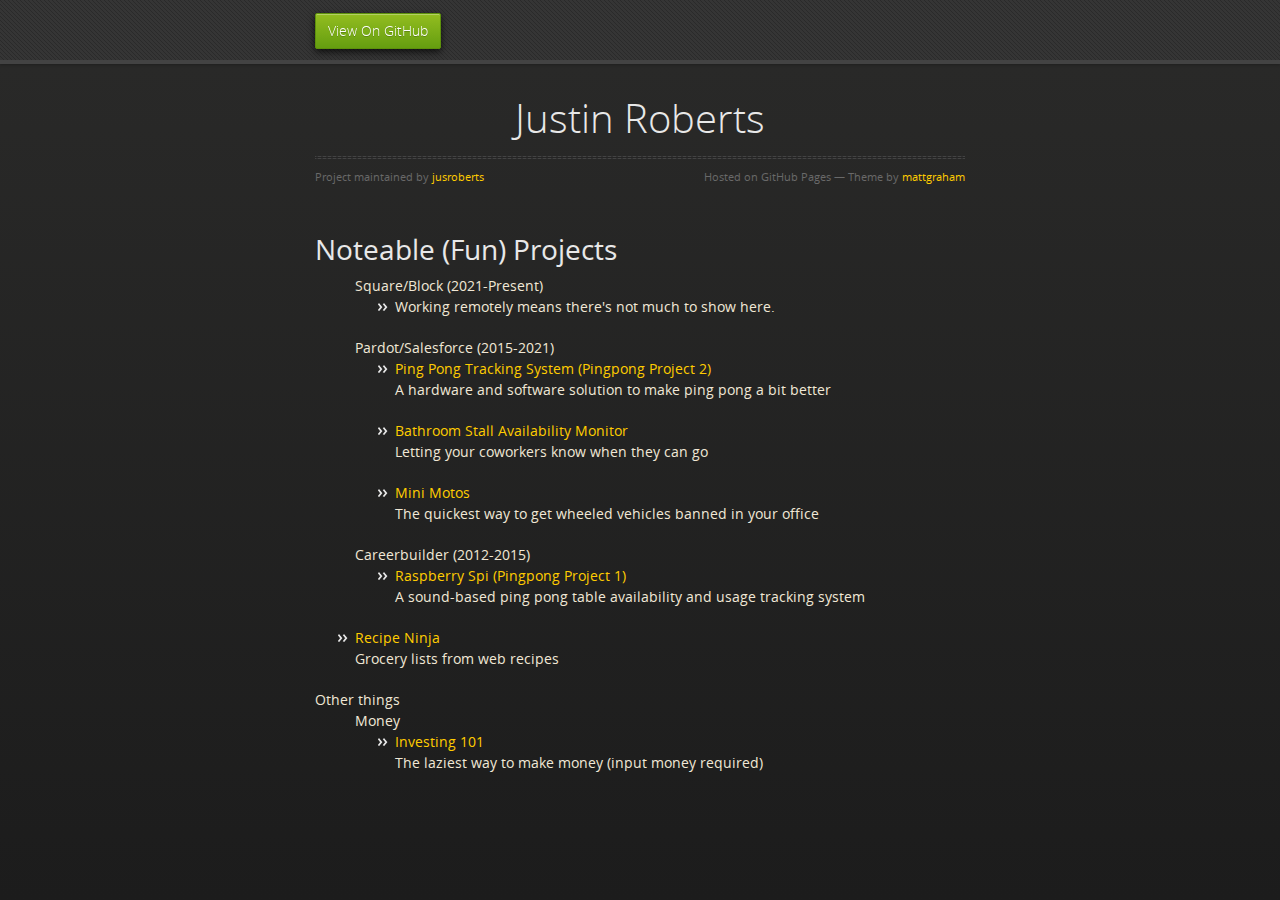
<file: index.html>
<!doctype html>
<html>
  <head>
    <meta charset="utf-8">
    <meta http-equiv="X-UA-Compatible" content="chrome=1">
    <title>Justin Roberts</title>
    <link rel="stylesheet" href="stylesheets/styles.css">
    <link rel="stylesheet" href="stylesheets/github-dark.css">
    <script src="https://ajax.googleapis.com/ajax/libs/jquery/1.7.1/jquery.min.js"></script>
    <script src="javascripts/respond.js"></script>
    <!--[if lt IE 9]>
      <script src="//html5shiv.googlecode.com/svn/trunk/html5.js"></script>
    <![endif]-->
    <!--[if lt IE 8]>
    <link rel="stylesheet" href="stylesheets/ie.css">
    <![endif]-->
    <meta name="viewport" content="width=device-width, initial-scale=1, user-scalable=no">

  </head>
  <body>
      <div id="header">
        <nav>
          <li class="fork"><a href="https://github.com/jusroberts">View On GitHub</a></li>
        </nav>
      </div><!-- end header -->

    <div class="wrapper">

      <section>
        <div id="title">
          <h1>Justin Roberts</h1>
          <p></p>
          <hr>
          <span class="credits left">Project maintained by <a href="https://github.com/jusroberts">jusroberts</a></span>
          <span class="credits right">Hosted on GitHub Pages &mdash; Theme by <a href="https://twitter.com/michigangraham">mattgraham</a></span>
        </div>

        <h1>
<a id="noteable-projects" class="anchor" href="#noteable-projects" aria-hidden="true"><span class="octicon octicon-link"></span></a>Noteable (Fun) Projects</h1>
<ul>
  Square/Block (2021-Present)
  <ul>
    <li>Working remotely means there's not much to show here.</li>
  </ul>
  Pardot/Salesforce (2015-2021)
  <ul>
    <li>
      <a href="/projects/pong-server">Ping Pong Tracking System (Pingpong Project 2)</a>
      <p>A hardware and software solution to make ping pong a bit better</p>
    </li>
    <li>
      <a href="/projects/bathroom-monitor">Bathroom Stall Availability Monitor</a>
      <p>Letting your coworkers know when they can go</p>
    </li>
    <li>
      <a href="/projects/mini-moto.html">Mini Motos</a>
      <p>The quickest way to get wheeled vehicles banned in your office</p>
    </li>
  </ul>
  Careerbuilder (2012-2015)
  <ul>
    <li><a href="/projects/raspberry-spi">Raspberry Spi (Pingpong Project 1)</a>
      <p>A sound-based ping pong table availability and usage tracking system</p>
    </li>
  </ul>
  <li>
    <a href="/projects/recipe-ninja">Recipe Ninja</a>
    <p>Grocery lists from web recipes</p>
  </li>
</ul>
<a id="other-things" class="anchor" href="#other-things" aria-hidden="true"><span class="octicon octicon-link"></span></a>Other things</h1>
<ul>
  Money
  <ul>
    <li>
      <a href="/money/investing101.html">Investing 101</a>
      <p>The laziest way to make money (input money required)</p>
    </li>
  </ul>
</ul>
</section>

    </div>

  </body>
</html>
</file>
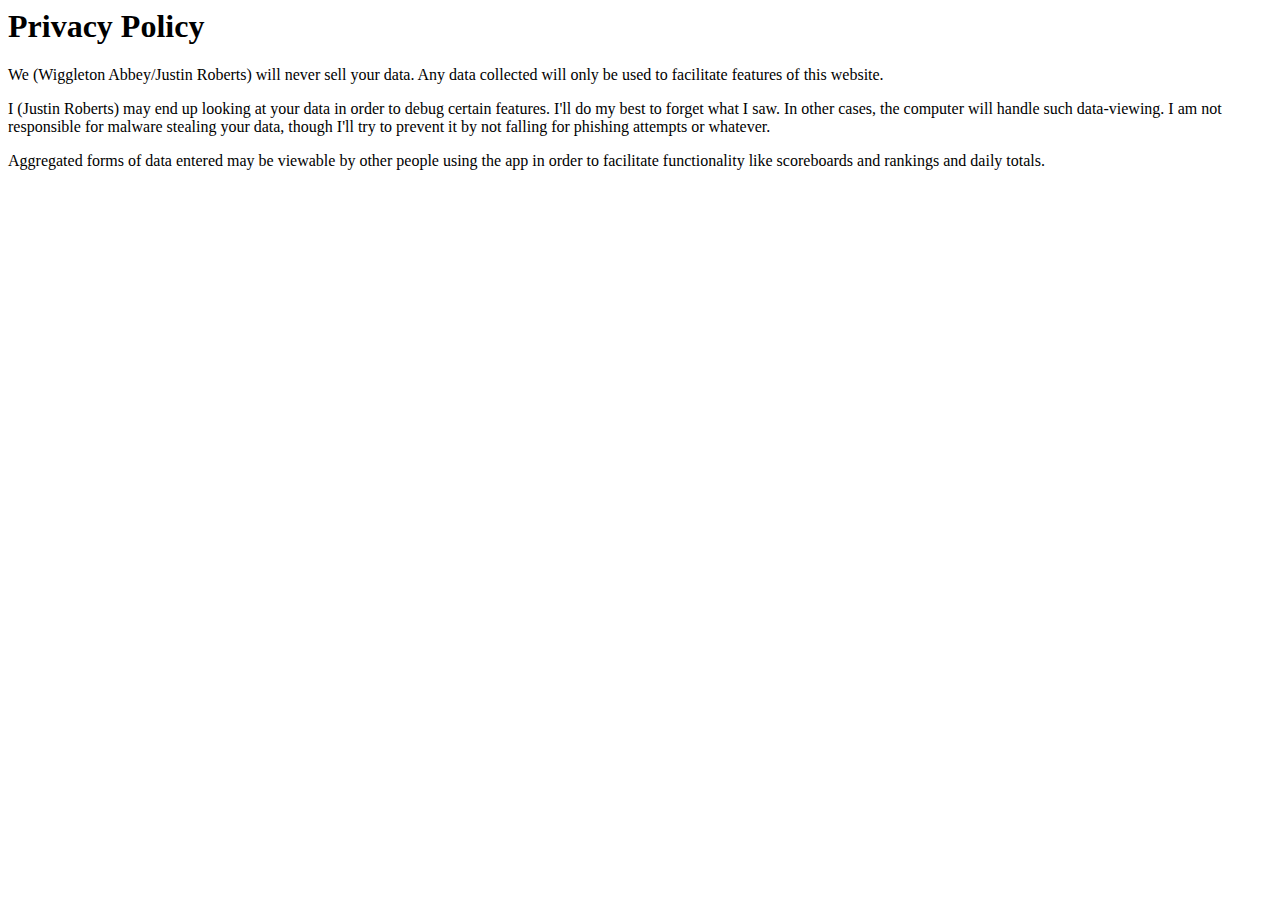
<file: privacy.html>
<html>
  <body>
    <h1>Privacy Policy</h1>
    <p>
      We (Wiggleton Abbey/Justin Roberts) will never sell your data. 
      Any data collected will only be used to facilitate features of this website.
    </p>
    <p>
      I (Justin Roberts) may end up looking at your data in order to debug certain features. 
      I'll do my best to forget what I saw.
      In other cases, the computer will handle such data-viewing. 
      I am not responsible for malware stealing your data, though I'll try to prevent it by not falling for phishing attempts or whatever.
    </p>
    <p>
      Aggregated forms of data entered may be viewable by other people using the app in order to facilitate functionality like scoreboards and rankings and daily totals.
    </p>
  </body>
</html>
</file>
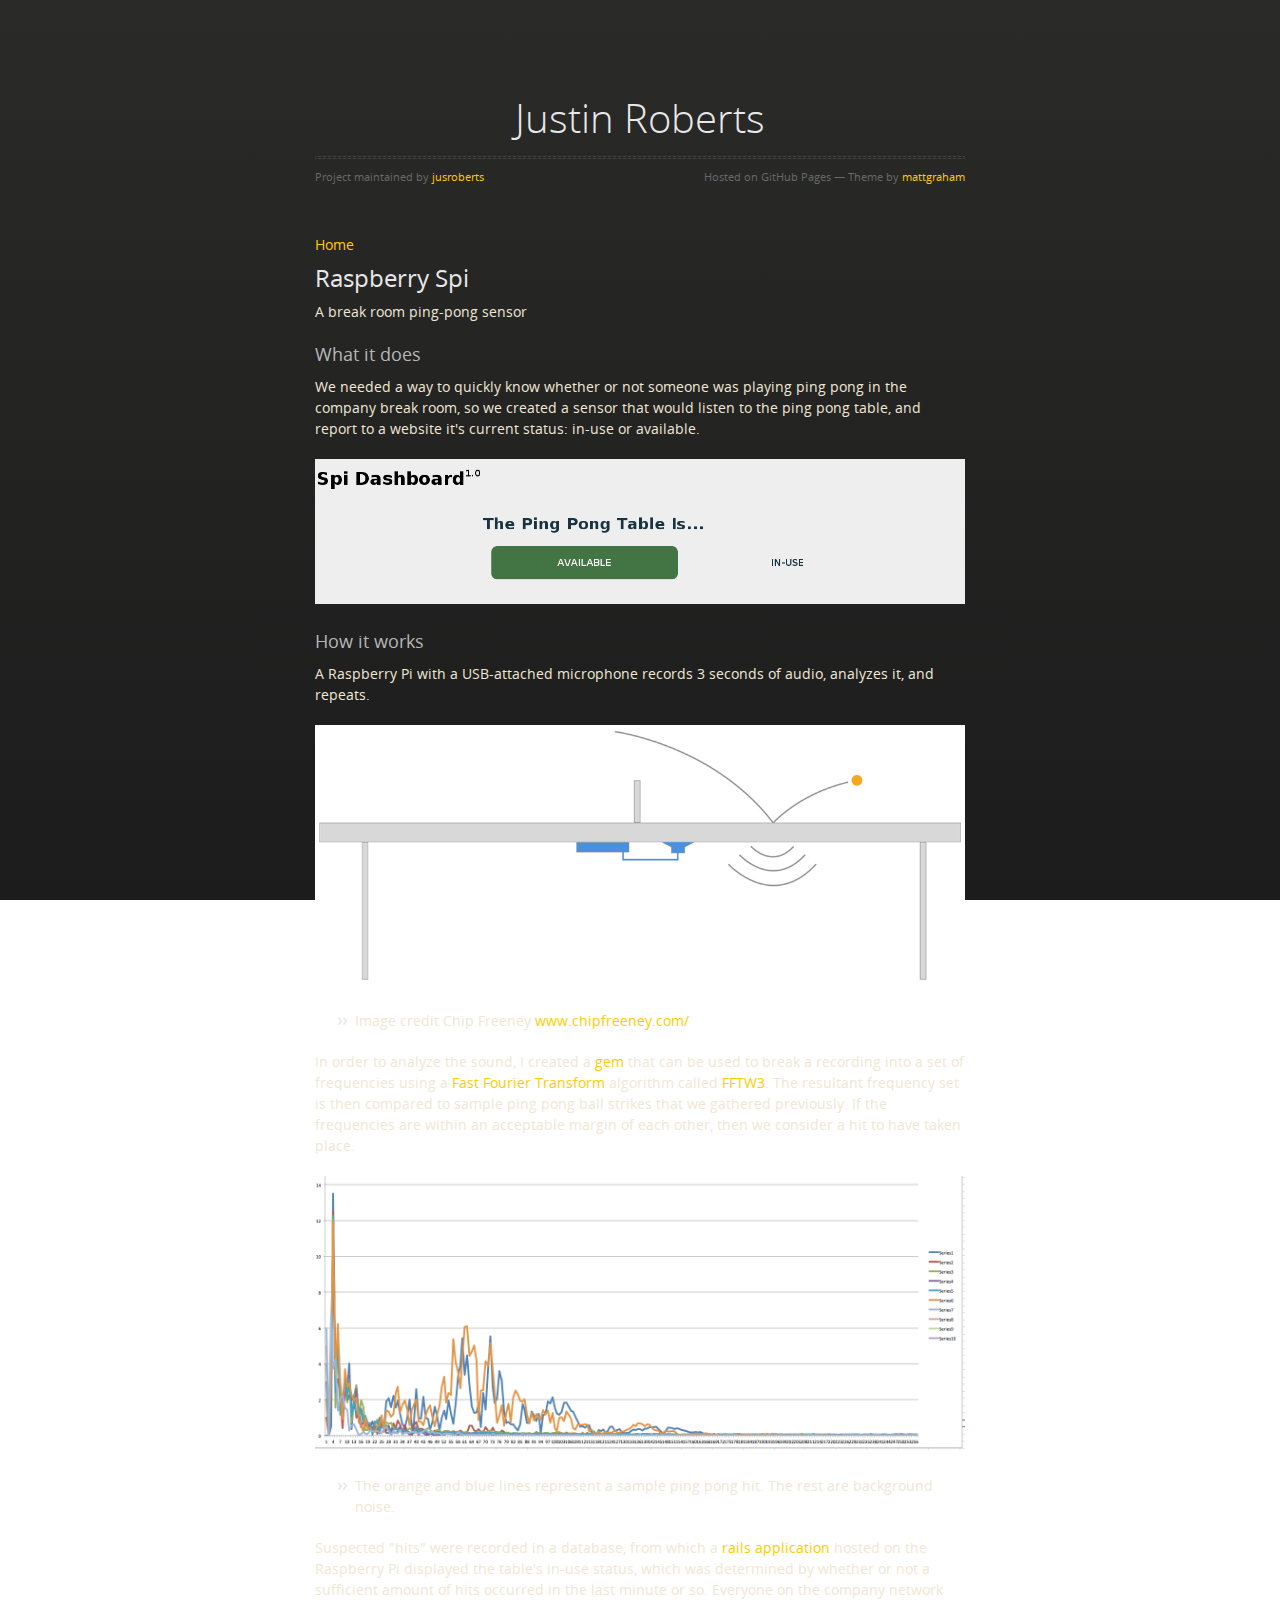
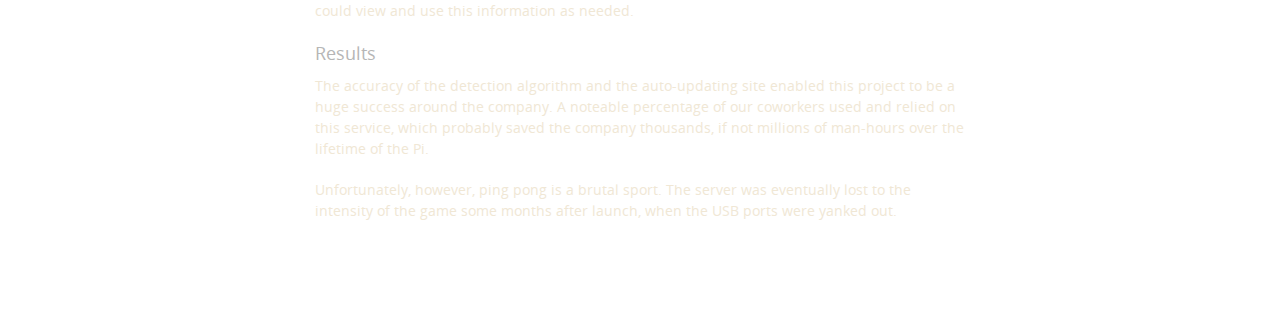
<file: raspberry-spi.html>
<!doctype html>
<html>
  <head>
    <meta charset="utf-8">
    <meta http-equiv="X-UA-Compatible" content="chrome=1">
    <title>Raspberry Spi - Justin Roberts</title>
    <link rel="stylesheet" href="stylesheets/styles.css">
    <link rel="stylesheet" href="stylesheets/github-dark.css">
    <script src="https://ajax.googleapis.com/ajax/libs/jquery/1.7.1/jquery.min.js"></script>
    <script src="javascripts/respond.js"></script>
    <!--[if lt IE 9]>
      <script src="//html5shiv.googlecode.com/svn/trunk/html5.js"></script>
    <![endif]-->
    <!--[if lt IE 8]>
    <link rel="stylesheet" href="stylesheets/ie.css">
    <![endif]-->
    <meta name="viewport" content="width=device-width, initial-scale=1, user-scalable=no">

  </head>
  <body>
    <div class="wrapper">

      <section>
        <div id="title">
          <h1>Justin Roberts</h1>
          <p></p>
          <hr>
          <span class="credits left">Project maintained by <a href="https://github.com/jusroberts">jusroberts</a></span>
          <span class="credits right">Hosted on GitHub Pages &mdash; Theme by <a href="https://twitter.com/michigangraham">mattgraham</a></span>
        </div>

        <h1>
<h4>
  <a href="/">Home</a>
</h4>
<h2>
<a id="raspberry-spi" class="anchor" href="#raspberry-spi" aria-hidden="true"><span class="octicon octicon-link"></span></a>Raspberry Spi</h2>

<p>A break room ping-pong sensor</p>

<h3>
<a id="what-it-does" class="anchor" href="#what-it-does" aria-hidden="true"><span class="octicon octicon-link"></span></a>What it does</h3>

<p>We needed a way to quickly know whether or not someone was playing ping pong in the company break room, so we created a sensor that would listen to the ping pong table, and report to a website it's current status: in-use or available. </p>

<p><img src="/images/spi_dashboard.png" alt="website"></p>

<h3>
<a id="how-it-works" class="anchor" href="#how-it-works" aria-hidden="true"><span class="octicon octicon-link"></span></a>How it works</h3>

<p>A Raspberry Pi with a USB-attached microphone records 3 seconds of audio, analyzes it, and repeats. </p>

<p><img src="/images/pingpong_sensor_placement.jpg" alt="diagram">
<ul><li>Image credit Chip Freeney <a href="http://www.chipfreeney.com">www.chipfreeney.com/</a></li></ul></p>

<p>In order to analyze the sound, I created a <a href="https://github.com/jusroberts/spectrum-analyzer">gem</a> that can be used to break a recording into a set of frequencies using a <a href="https://en.wikipedia.org/wiki/Fast_Fourier_transform">Fast Fourier Transform</a> algorithm called <a href="https://github.com/evan/fftw3">FFTW3</a>. The resultant frequency set is then compared to sample ping pong ball strikes that we gathered previously. If the frequencies are within an acceptable margin of each other, then we consider a hit to have taken place.</p>

<p><img src="/images/ping_pong_frequency_graph.png" alt="frequency graph">
<ul><li>The orange and blue lines represent a sample ping pong hit. The rest are background noise.</li></ul></p>

<p>Suspected "hits" were recorded in a database, from which a <a href="https://github.com/jusroberts/rails-sound-spy">rails application</a> hosted on the Raspberry Pi displayed the table's in-use status, which was determined by whether or not a sufficient amount of hits occurred in the last minute or so. Everyone on the company network could view and use this information as needed.</p>

<h3>
<a id="results" class="anchor" href="#results" aria-hidden="true"><span class="octicon octicon-link"></span></a>Results</h3>

<p>
  The accuracy of the detection algorithm and the auto-updating site enabled this project to be a huge success around the company. A noteable percentage of our coworkers used and relied on this service, which probably saved the company thousands, if not millions of man-hours over the lifetime of the Pi.
</p>
<p>
  Unfortunately, however, ping pong is a brutal sport. The server was eventually lost to the intensity of the game some months after launch, when the USB ports were yanked out. 
</p>
</section>

    </div>
    <!--[if !IE]><script>fixScale(document);</script><![endif]-->
              <script type="text/javascript">
            var gaJsHost = (("https:" == document.location.protocol) ? "https://ssl." : "http://www.");
            document.write(unescape("%3Cscript src='" + gaJsHost + "google-analytics.com/ga.js' type='text/javascript'%3E%3C/script%3E"));
          </script>
          <script type="text/javascript">
            try {
              var pageTracker = _gat._getTracker("UA-64908153-1");
            pageTracker._trackPageview();
            } catch(err) {}
          </script>

  </body>
</html>
</file>
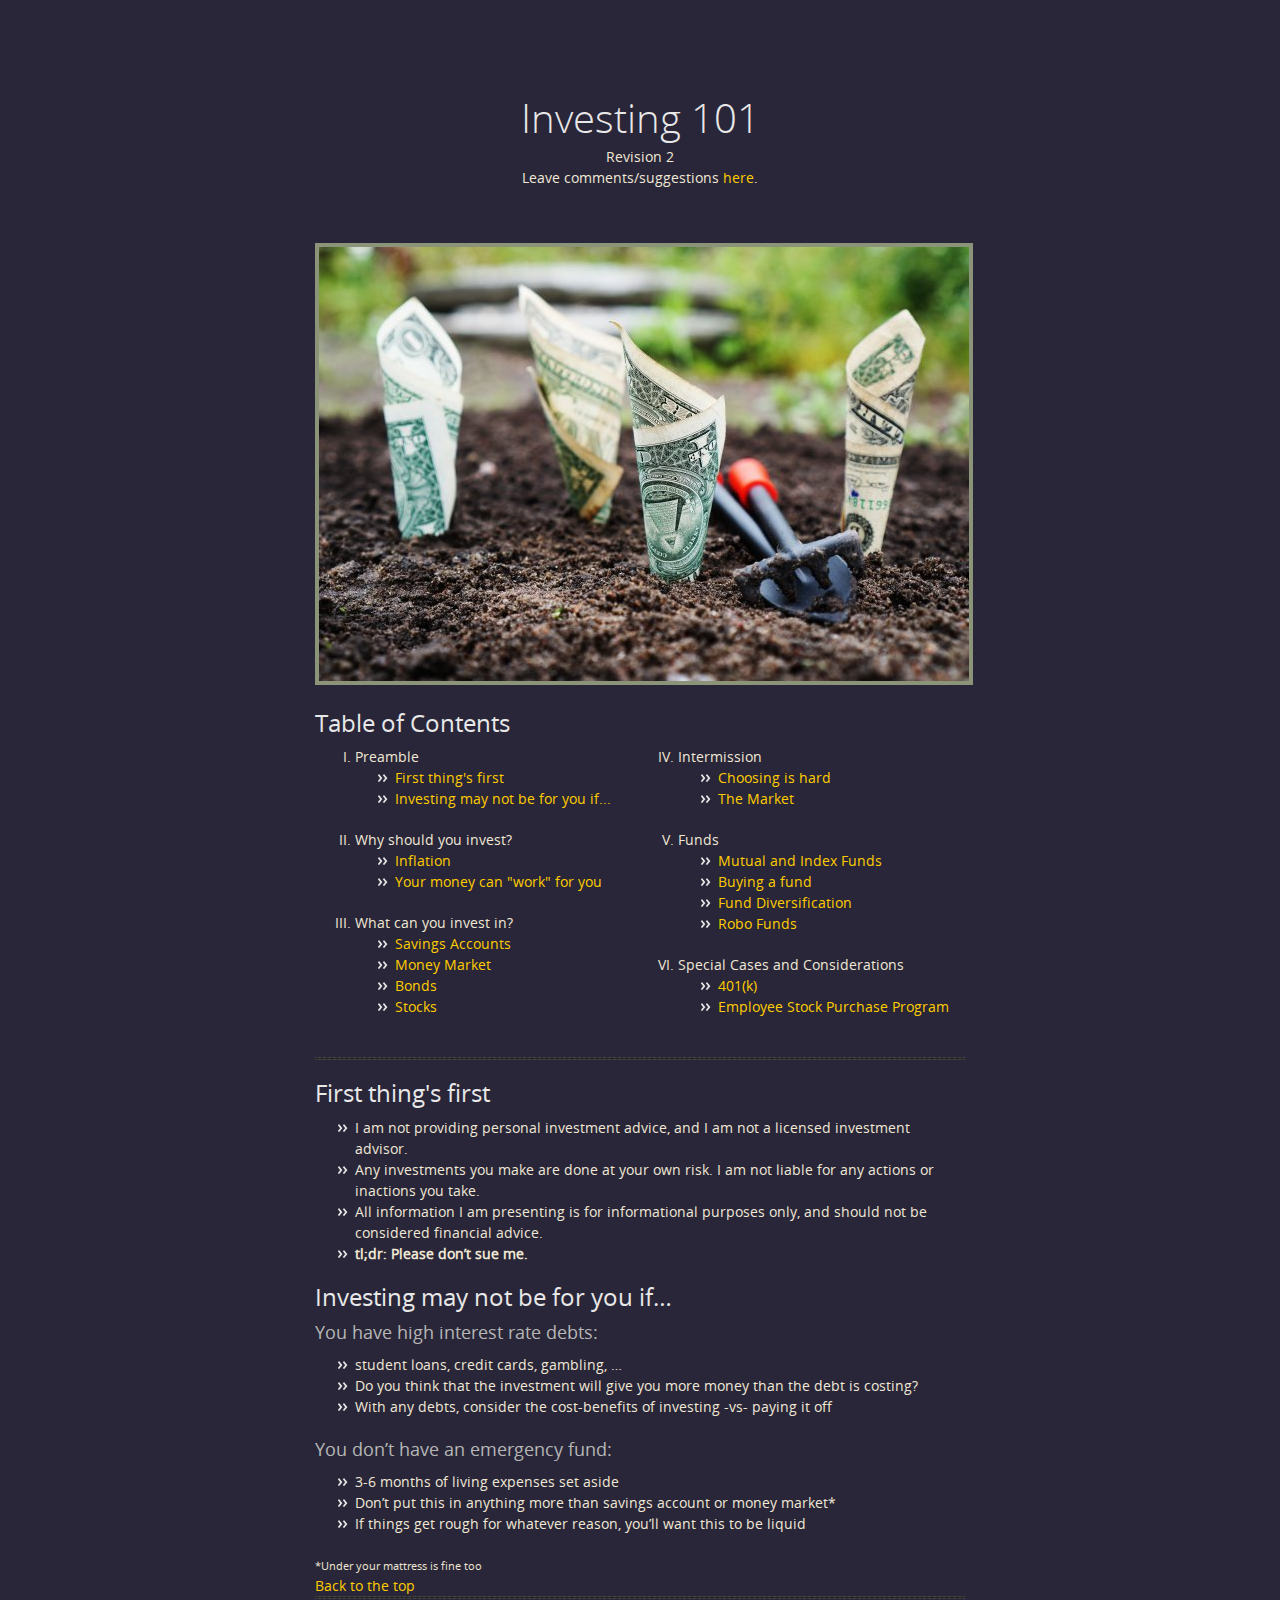
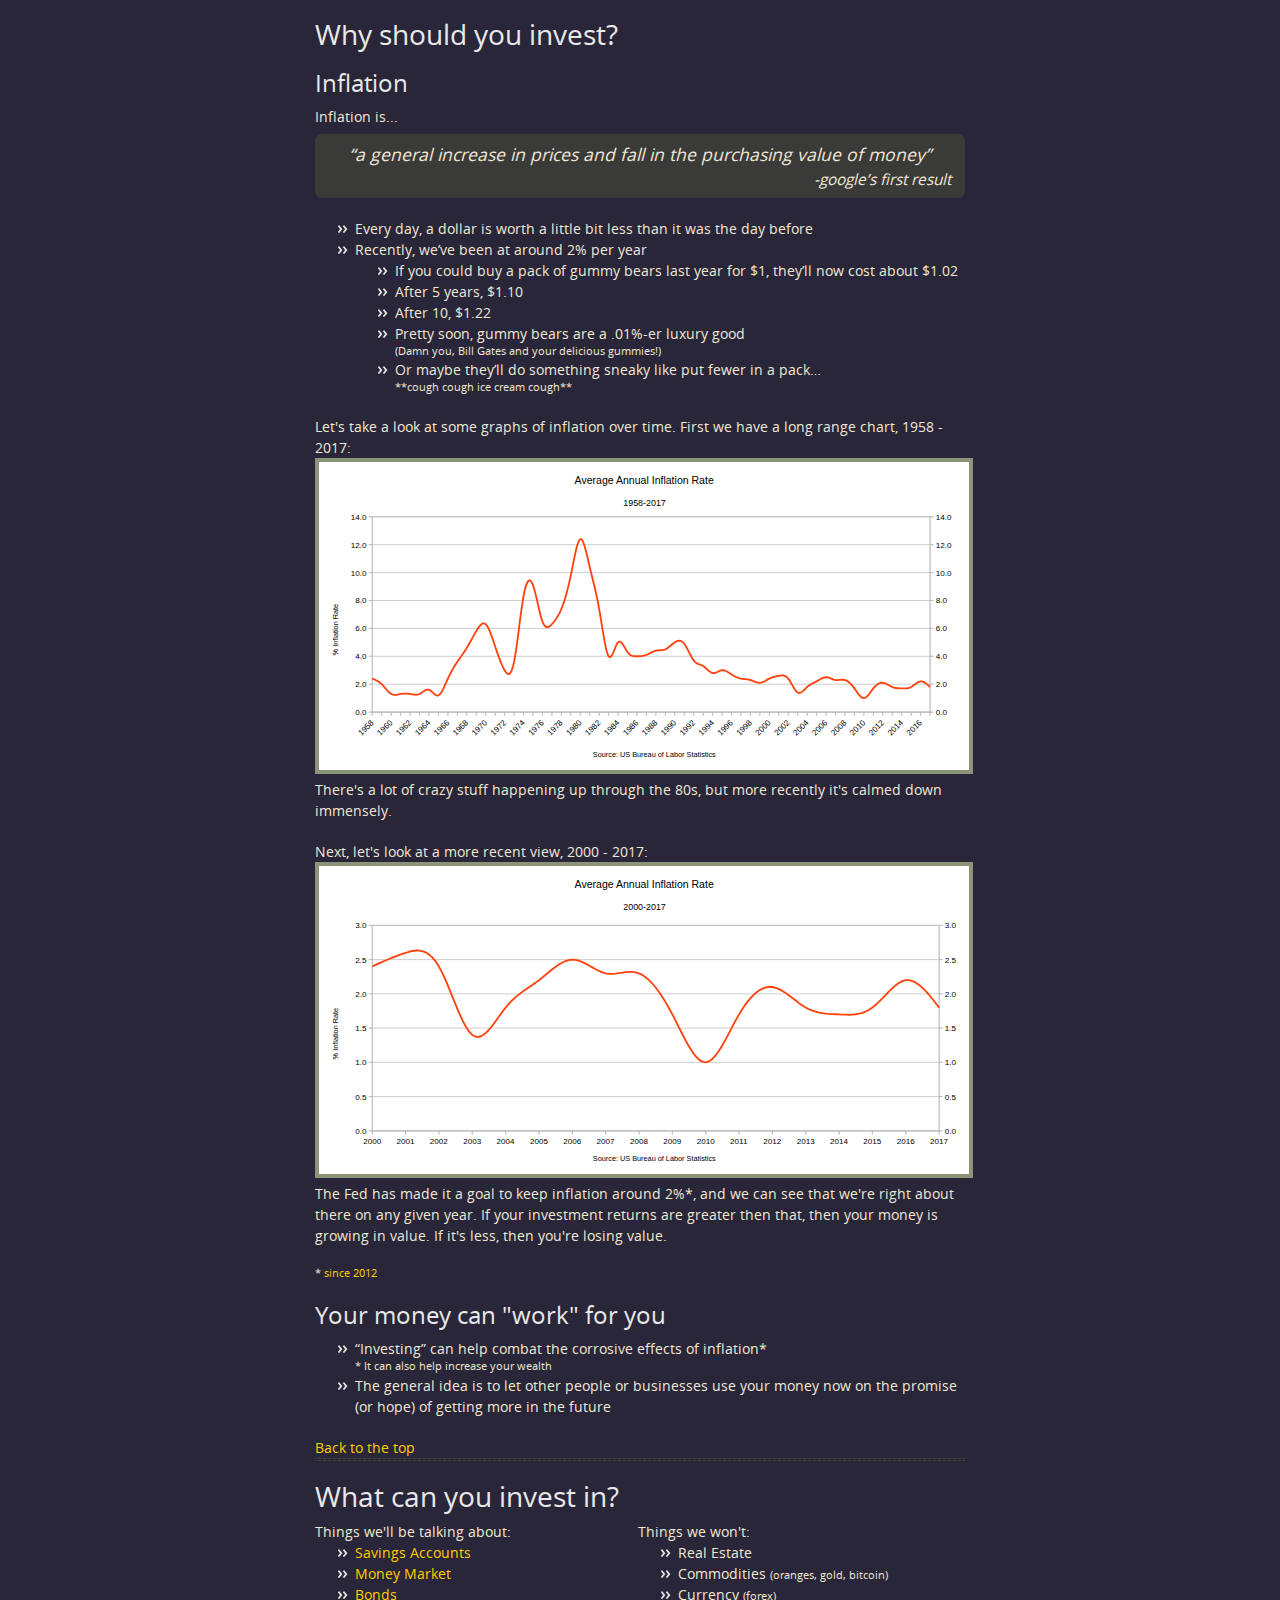
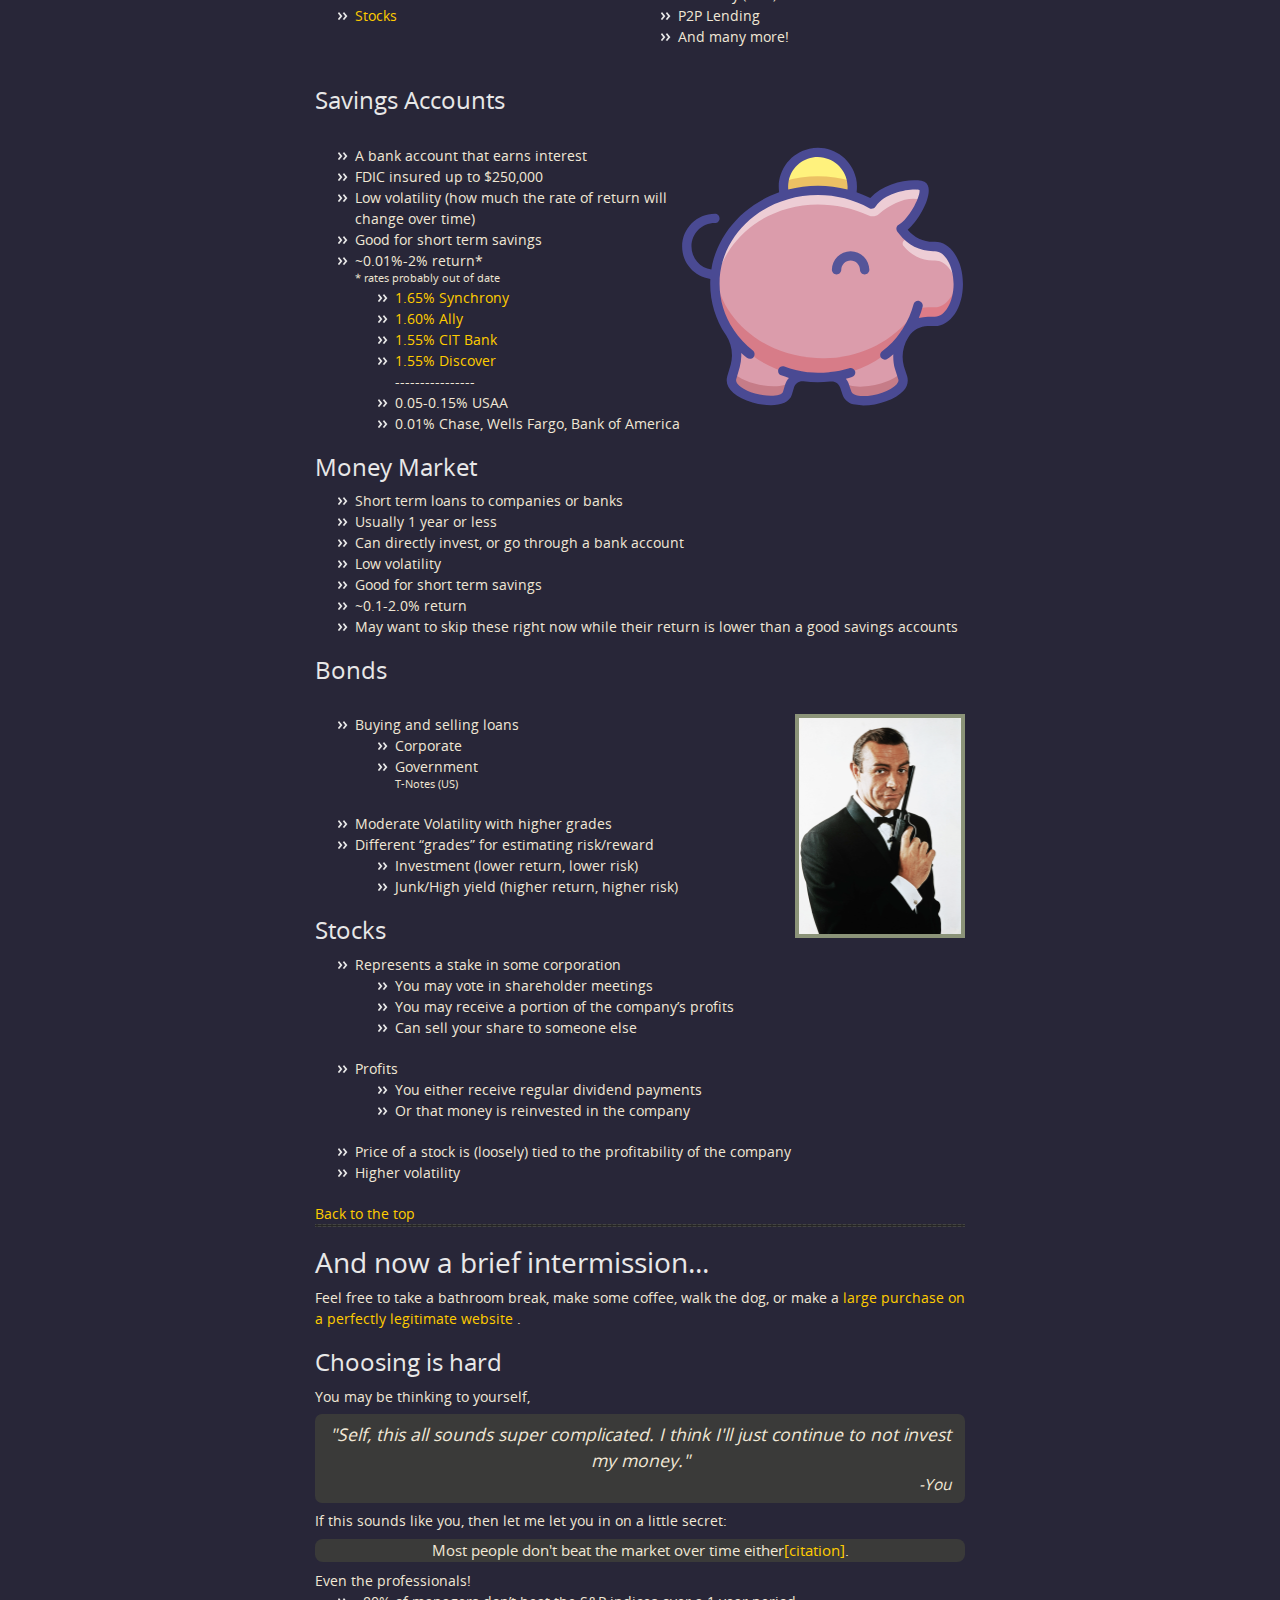
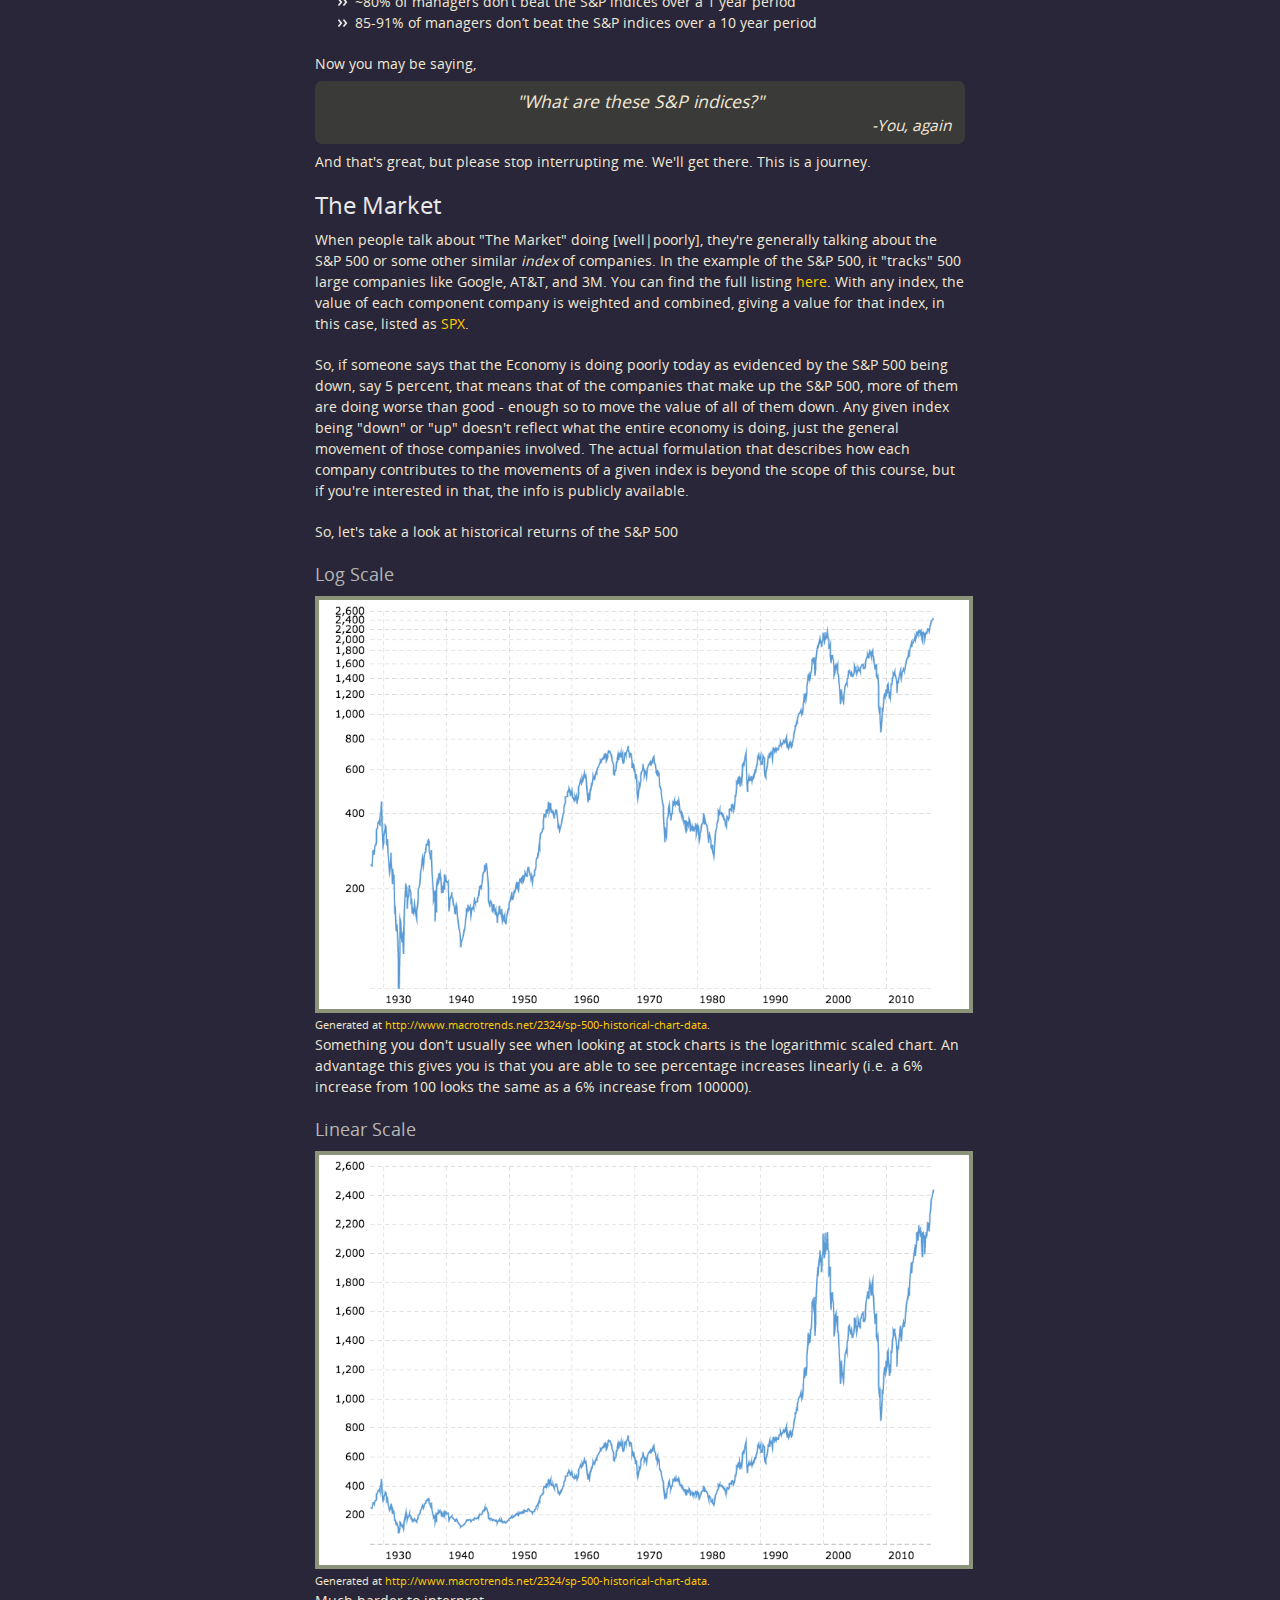
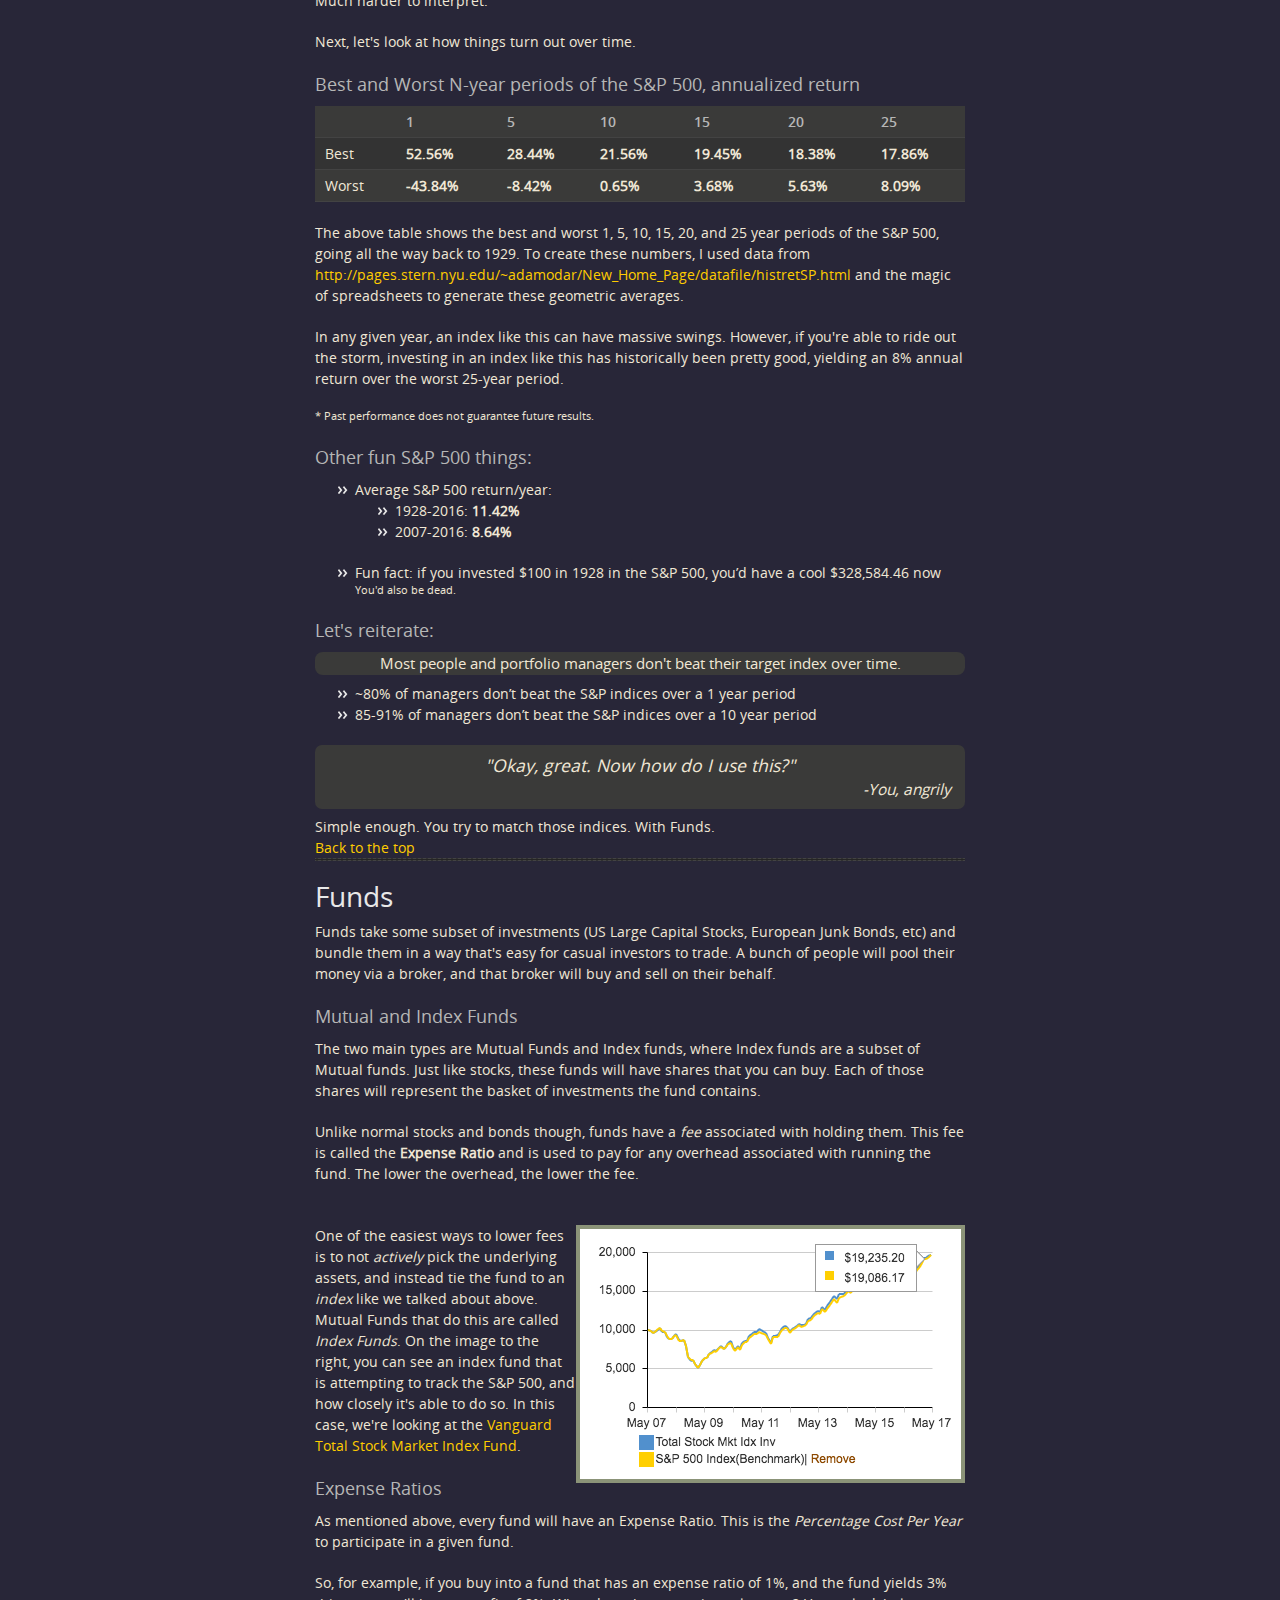
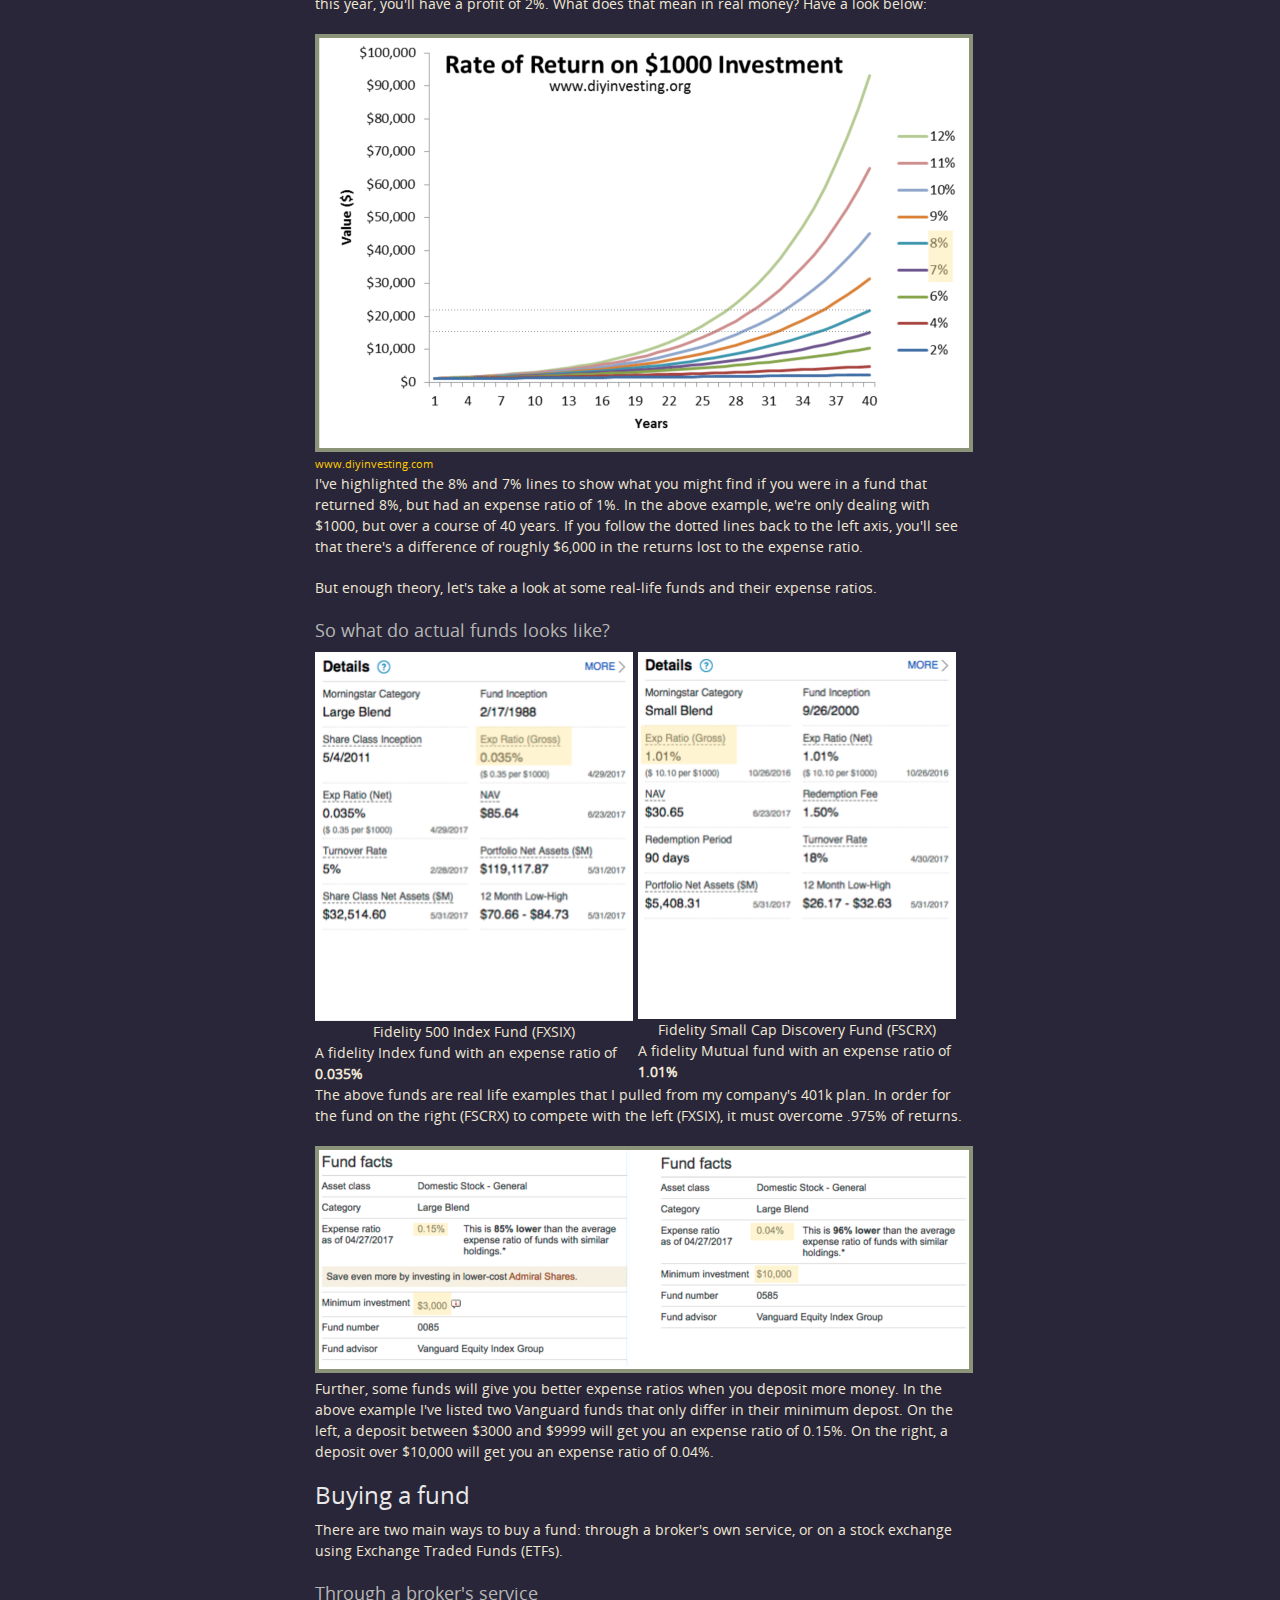
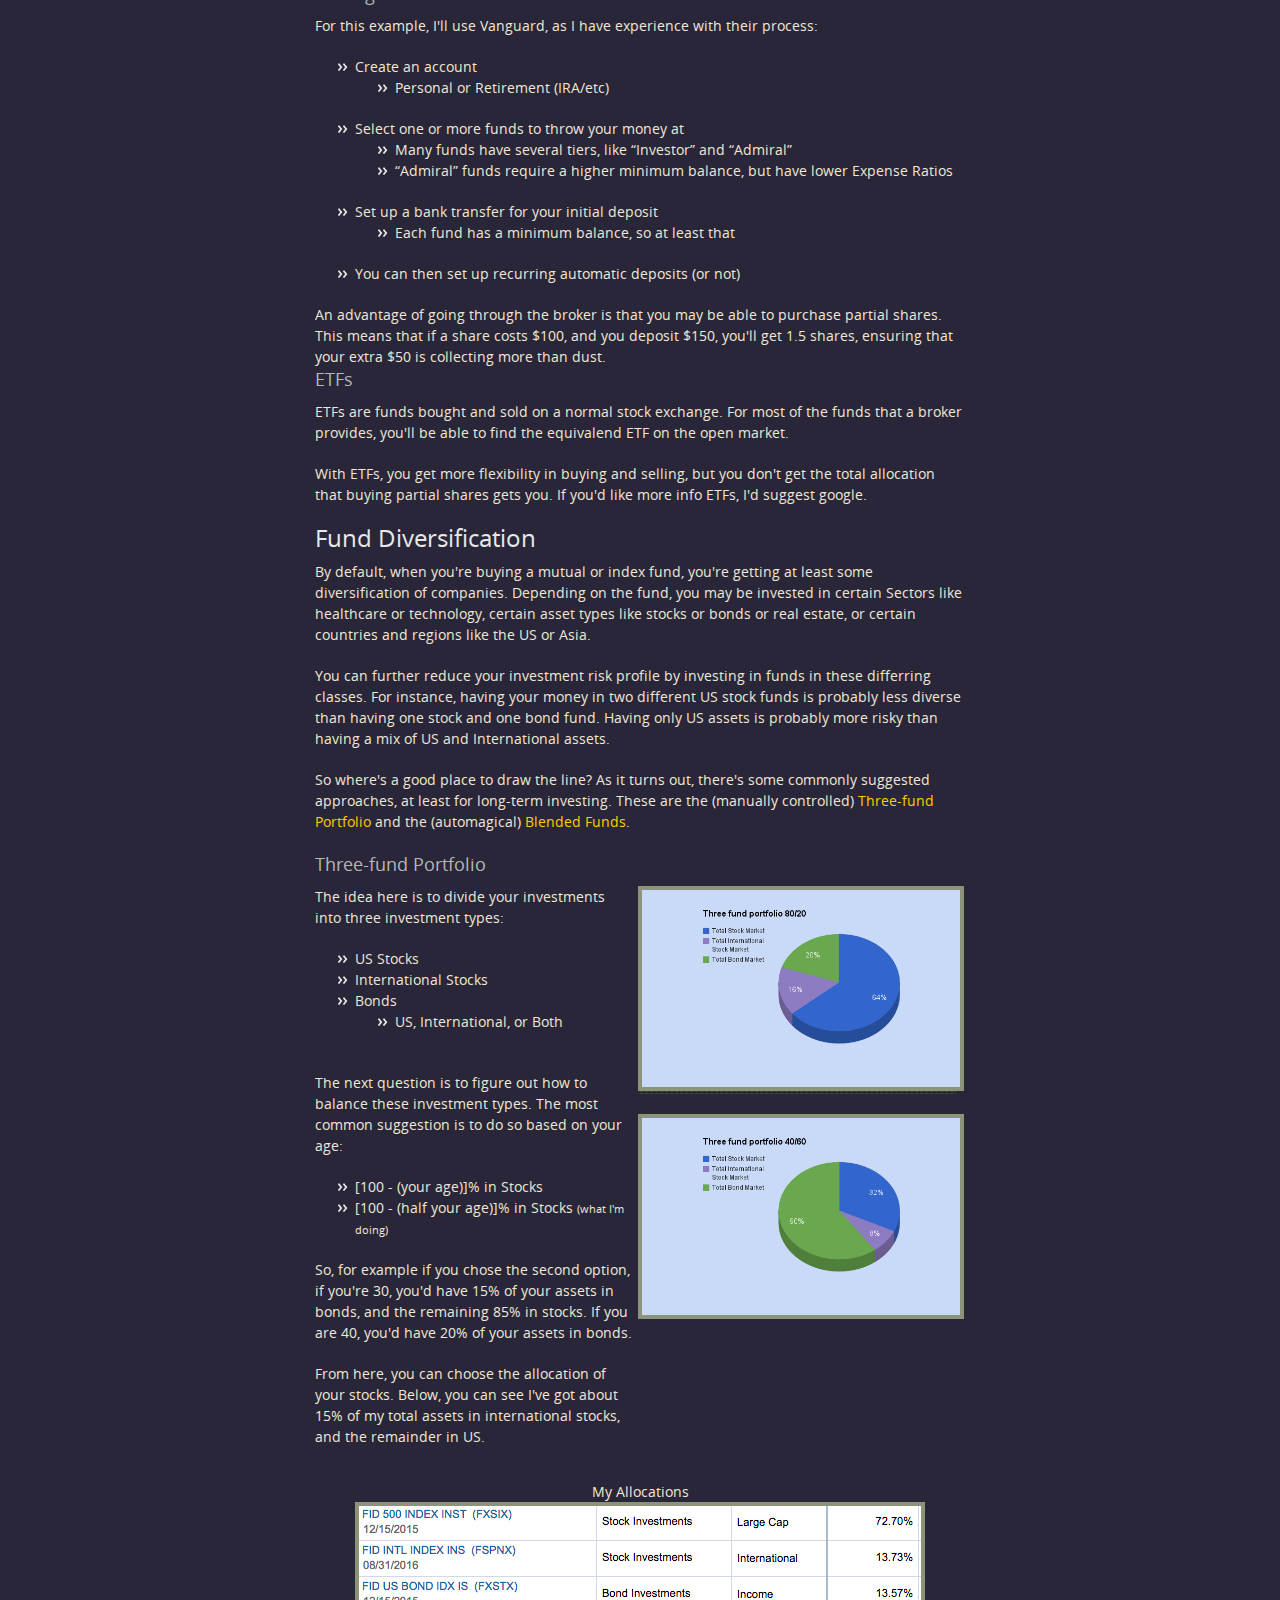
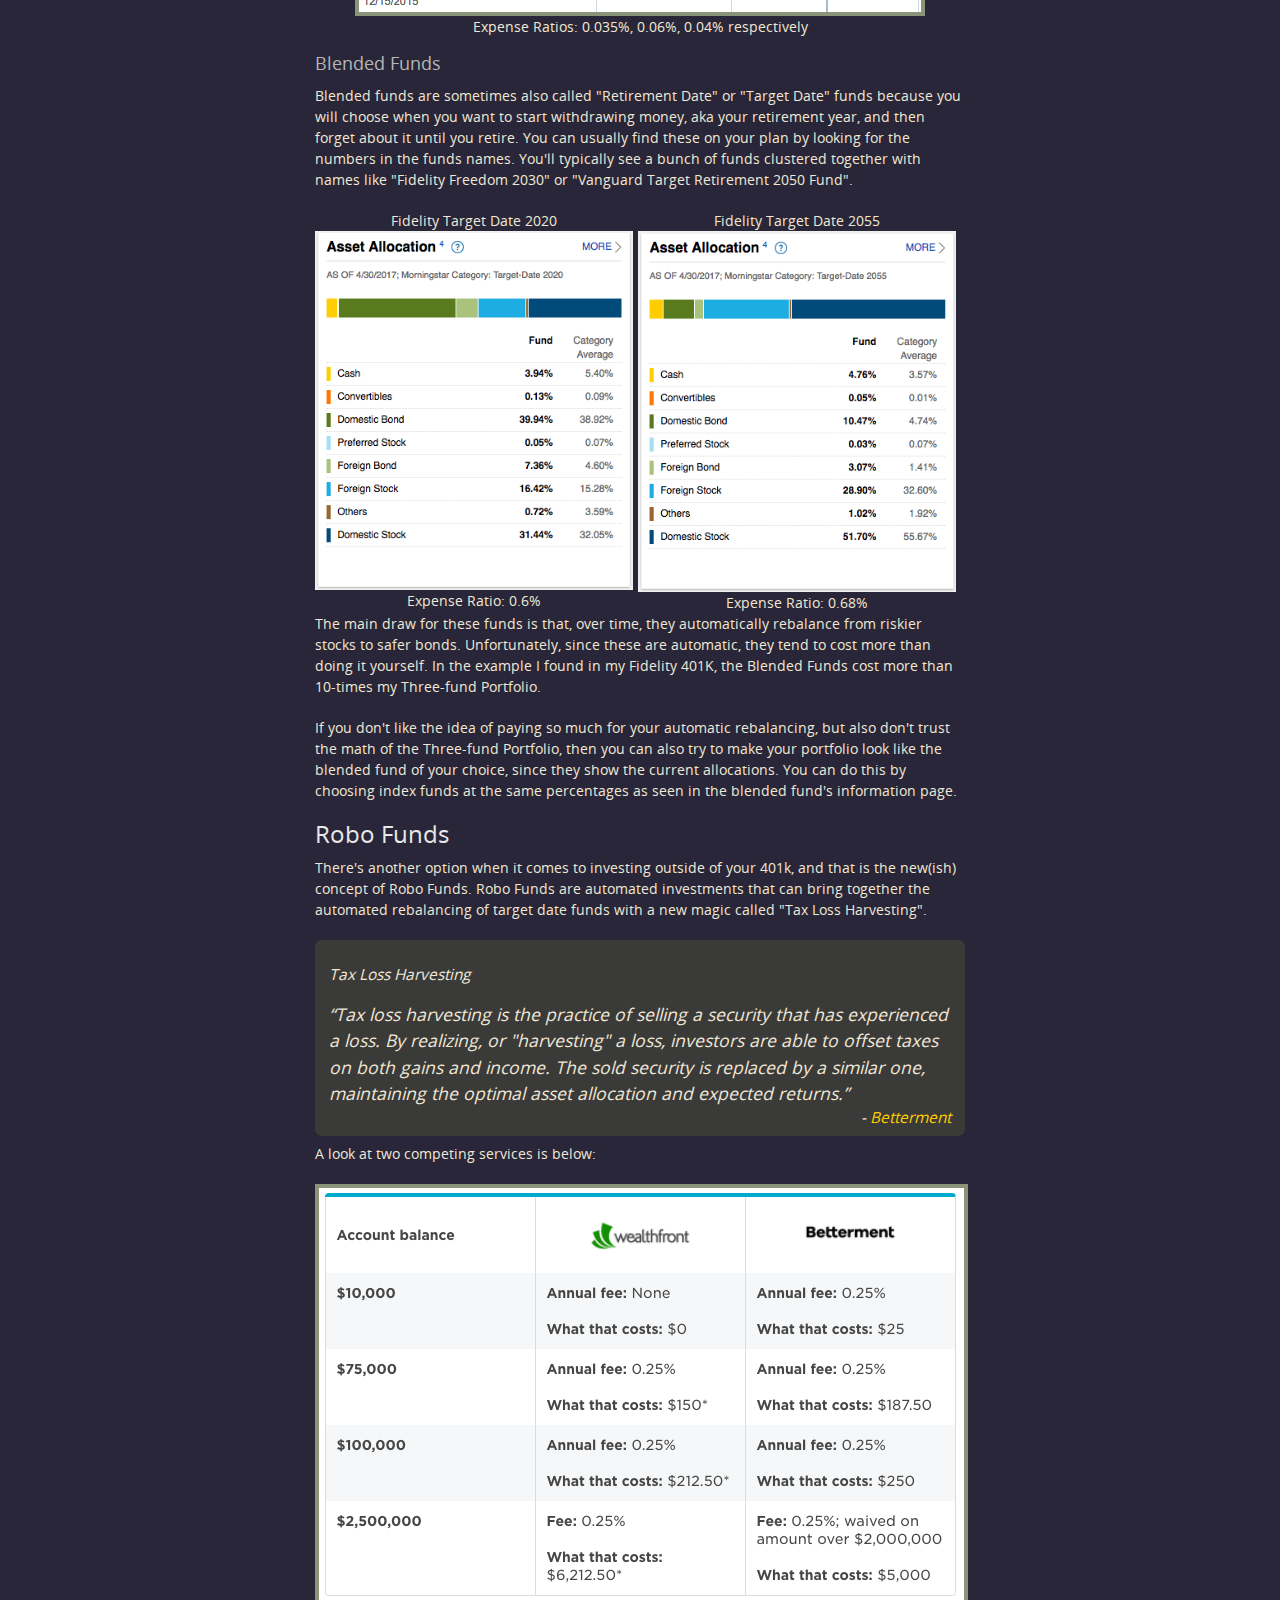
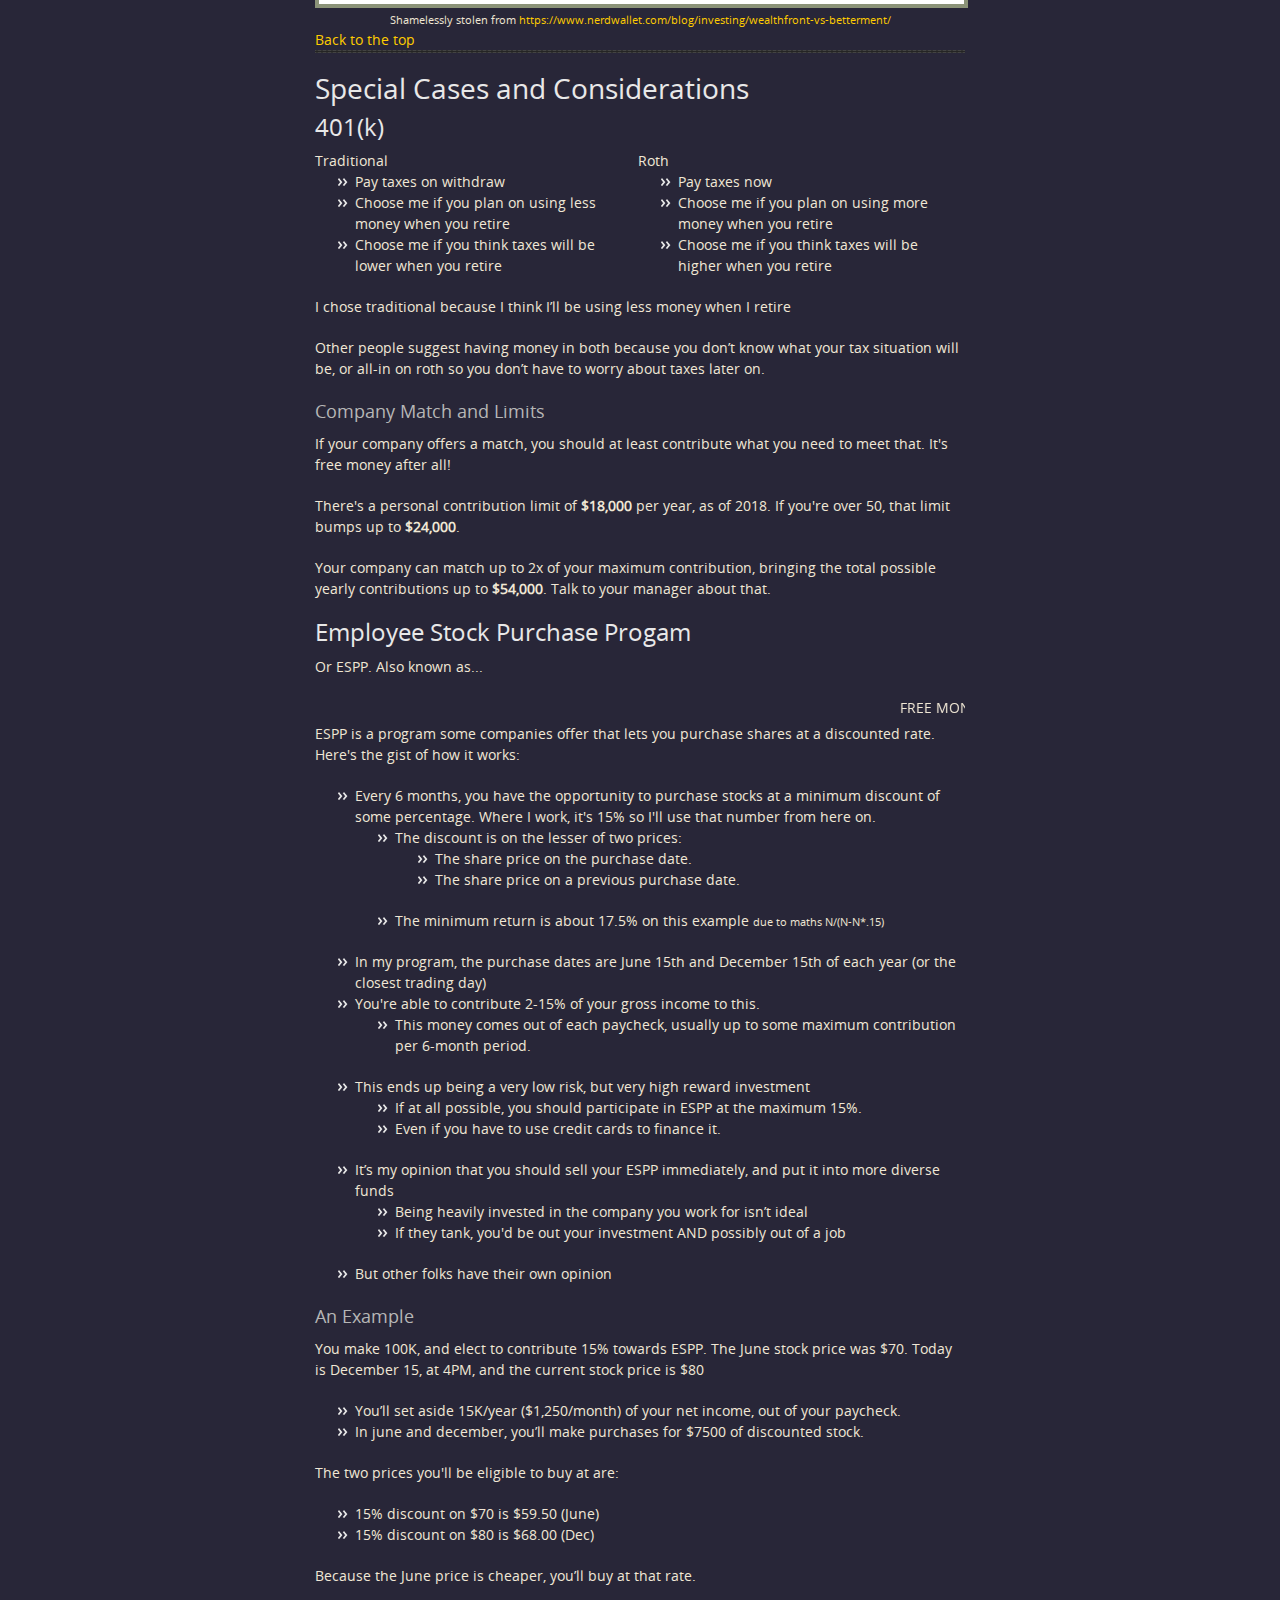
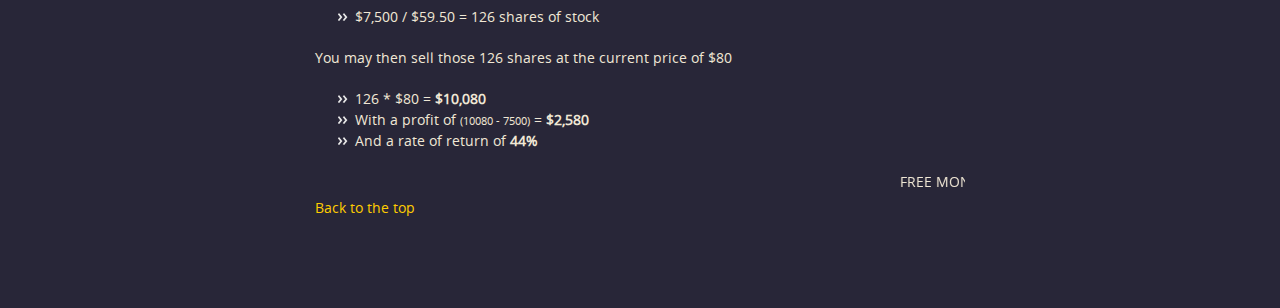
<file: money/investing101.html>
<!doctype html>
<html lang="en">
  <head>
    <meta charset="utf-8">
    <meta http-equiv="X-UA-Compatible" content="chrome=1, IE=edge">
    <title>Investing 101 - Justin Roberts</title>
    <link rel="stylesheet" href="../stylesheets/styles.css">
    <link rel="stylesheet" href="../stylesheets/github-dark.css">
    <link rel="stylesheet" href="investing101.css">
    <script src="https://ajax.googleapis.com/ajax/libs/jquery/1.7.1/jquery.min.js"></script>
    <script src="../javascripts/respond.js"></script>
    <!--[if lt IE 9]>
      <script src="//html5shiv.googlecode.com/svn/trunk/html5.js"></script>
    <![endif]-->
    <!--[if lt IE 8]>
    <link rel="stylesheet" href="../stylesheets/ie.css">
    <![endif]-->
    <meta name="viewport" content="width=device-width, initial-scale=1, user-scalable=no">

  </head>
  <body>
    <div class="wrapper">

      <section>
        <div id="title">
          <h1>Investing 101</h1>
          <div class="center">Revision 2</div>
          <div class="center">Leave comments/suggestions <a href="https://github.com/jusroberts/jusroberts.github.io/issues">here</a>.</div>
        </div>
          <img class="image-border" src="images/bank-notes-blur-close-up-164474.jpg" alt="Stock image of little dollars growing in a garden">

<p>
    <h2 id="table-of-contents">Table of Contents</h2>
    <div class="half">
            <ol type="I">
                    <li> Preamble
                            <ul>
                                <li><a href="#first-things-first">First thing's first</a></li>
                                <li><a href="#investing-may-not-be-for-you">Investing may not be for you if...</a></li>
                            </ul>
                        </li>
            
                    <li> Why should you invest?
                            <ul>
                                    <li><a href="#inflation">Inflation</a></li>
                                    <li><a href="#your-money-can-work-for-you">Your money can "work" for you</a></li>
                            </ul>
                        </li>
            
                    <li> What can you invest in?
                            <ul>
                                    <li><a href="#savings-accounts">Savings Accounts</a></li>
                                    <li><a href="#money-market">Money Market</a></li>
                                    <li><a href="#bonds">Bonds</a></li>
                                    <li><a href="#stocks">Stocks</a></li>
                            </ul>
                        </li>
            </ol>
    </div>
    <div class="half">
        <ol type="I" start="4">
            <li> Intermission
                    <ul>
                            <li><a href="#choosing-investments-is-hard">Choosing is hard</a></li>
                            <li><a href="#the-market">The Market</a></li>
                    </ul>
                </li>
    
            <li> Funds
                    <ul>
                            <li><a href="#mutual-and-index-funds">Mutual and Index Funds</a></li>
                            <li><a href="#buying-a-fund">Buying a fund</a></li>
                            <li><a href="#fund-diversification">Fund Diversification</a></li>
                            <li><a href="#robo-funds">Robo Funds</a></li>
                    </ul>
                </li>
    
            <li> Special Cases and Considerations
                    <ul>
                            <li><a href="#401k">401(k)</a></li>
                            <li><a href="#espp">Employee Stock Purchase Program</a></li>
                    </ul>
                </li>
        </ol>
    </div>
<hr>
<p>
    <h2 id="first-things-first">First thing's first</h2>
    <ul>
        <li>I am not providing personal investment advice, and I am not a licensed investment advisor. </li>
        <li>Any investments you make are done at your own risk. I am not liable for any actions or inactions you take.</li>
        <li>All information I am presenting is for informational purposes only, and should not be considered financial advice.</li>
        <li><b>tl;dr: Please don’t sue me.</b></li>
    </ul>
<p>
    <h2 id="investing-may-not-be-for-you">Investing may not be for you if…</h2>

    <h3>You have high interest rate debts:</h3>
    <ul>
        <li>student loans, credit cards, gambling, …</li>
        <li> Do you think that the investment will give you 
                more money than the debt is costing?</li>
        <li>With any debts, consider the cost-benefits of investing -vs- paying it off</li>
    </ul>
    <h3>You don’t have an emergency fund:</h3>
    <ul>
        <li>
            3-6 months of living expenses set aside
        </li>
        <li>
            Don’t put this in anything more than savings account or money market*
        </li>
        <li>If things get rough for whatever reason, you’ll want this to be liquid</li>
    </ul>
    <span class="footnote">*Under your mattress is fine too</span>
    <div><a href="#table-of-contents">Back to the top</a></div>
<hr>
<h1 id="why-should-you-invest">Why should you invest?</h1>
    <p> 
        <h2 id="inflation">Inflation</h2>
            Inflation is...
            <div class="quote-block">
                <div class="center quote">“a general increase in prices and fall in the purchasing value of money”</div>
                <div class="right attribution">-google’s first result</div>
            </div>
        <p>
            <ul>
                <li>Every day, a dollar is worth a little bit less than it was the day before</li>
                <li>Recently, we’ve been at around 2% per year
                    <ul>
                        <li>If you could buy a pack of gummy bears last year for $1, they’ll now cost about $1.02</li>
                        <li>After 5 years, $1.10</li>
                        <li>After 10, $1.22</li>
                        <li>Pretty soon, gummy bears are a .01%-er luxury good <div class="footnote">(Damn you, Bill Gates and your delicious gummies!)</div></li>
                        <li>Or maybe they’ll do something sneaky like put fewer in a pack… <div class="footnote">**cough cough ice cream cough**</div></li>
                    </ul>
                </li>
            </ul>
                
        <p>
            Let's take a look at some graphs of inflation over time.
            First we have a long range chart, 1958 - 2017:
        <img class="image-border" src="images/inflation-1958-2017.svg" alt="Graph of inflation from 1958 to 2017. Inflation is all over the place early on, but is much more settled towards the end.">
            There's a lot of crazy stuff happening up through the 80s, but more recently it's calmed down immensely.

        <p>
            Next, let's look at a more recent view, 2000 - 2017:
        <img class="image-border" src="images/inflation-2010-2017.svg" alt="Graph of inflation from 2000 to 2017. Inflation is shown to be hovering around 2%.">
            The Fed has made it a goal to keep inflation around 2%*, and we can see that we're right about there on any given year.
            If your investment returns are greater then that, then your money is growing in value. If it's less, then you're losing value.
            <div class="footnote">* <a href="https://en.wikipedia.org/wiki/Inflation_targeting#United_States" title="Yes, I'm using Wikipedia as a source, why do you ask?">since 2012</a></div>
    <p>
        <h2 id="your-money-can-work-for-you">Your money can "work" for you</h2>
        <ul>
            <li>“Investing” can help combat the corrosive effects of inflation*
                <div class="footnote">* It can also help increase your wealth</div>
            </li>
            <li>The general idea is to let other people or businesses use your money now on the promise (or hope) of getting more in the future</li>
        </ul>

        <div><a href="#table-of-contents">Back to the top</a></div>
<hr>
<h1 id="what-can-you-invest-in">What can you invest in?</h1>
    <div class="half">
        Things we'll be talking about:
        <ul>
                <li><a href="#savings-accounts">Savings Accounts</a></li>
                <li><a href="#money-market">Money Market</a></li>
                <li><a href="#bonds">Bonds</a></li>
                <li><a href="#stocks">Stocks</a></li>
        </ul>
    </div>
    <div class="half">
        Things we won't:

        <ul>
                <li>Real Estate</li>
                <li>Commodities <span class="footnote">(oranges, gold, bitcoin)</span></li>
                <li>Currency <span class="footnote">(forex)</span></li>
                <li>P2P Lending</li>
                <li>And many more!</li>
        </ul>
    </div>
    <p>
        <h2 id="savings-accounts">Savings Accounts</h2>
            <br clear="left">
            <img src="images/feed-the-pig.svg" align="right" alt="A piggy bank.">
            <ul>
                <li>A bank account that earns interest</li>
                <li>FDIC insured up to $250,000</li>
                <li>Low volatility (how much the rate of return will change over time)</li>
                <li>Good for short term savings</li>
                <li>~0.01%-2% return*
                    <div class="footnote">* rates probably out of date</div>
                    <ul>
                        <li><a href="https://www.synchronybank.com/banking/high-yield-savings/">1.65% Synchrony</a></li>
                        <li><a href="https://www.ally.com/bank/view-rates/">1.60% Ally</a></li>
                        <li><a href="https://www.bankoncit.com/high-yield-savings/">1.55% CIT Bank</a></li>
                        <li><a href="https://www.discover.com/online-banking/savings-account/">1.55% Discover</a></li>
                        <li style="list-style-type: none; list-style-image: none">----------------</li>
                        <li>0.05-0.15% USAA</li>
                        <li>0.01% Chase, Wells Fargo, Bank of America</li>
                    </ul>
                </li>
            </ul>
    <p>
        <h2 id="money-market">Money Market</h2>
        <ul>
            <li>Short term loans to companies or banks</li>
            <li>Usually 1 year or less</li>
            <li>Can directly invest, or go through a bank account</li>
            <li>Low volatility</li>
            <li>Good for short term savings</li>
            <li>~0.1-2.0% return</li>
            <li>May want to skip these right now while their return is lower than a good savings accounts</li>
        </ul>
    <p>
        <h2 id="bonds">Bonds</h2>
        <br clear="left">
        <img class="image-border" src="images/bond.png" align="right" style="width:25%" alt="Bond. James Bond.">
        <ul>
                <li>Buying and selling loans
                    <ul>
                            <li>Corporate</li>
                            <li>Government <div class="footnote">T-Notes (US)</div></li>
                    </ul>
                </li>
                <li>Moderate Volatility with higher grades</li>
                <li>Different “grades” for estimating risk/reward
                    <ul>
                            <li>Investment (lower return, lower risk)</li>
                            <li>Junk/High yield (higher return, higher risk)</li>
                    </ul>
                </li>
        </ul>
    <p>
        <h2 id="stocks">Stocks</h2>
        <ul>
                <li>Represents a stake in some corporation
                    <ul>
                            <li>You may vote in shareholder meetings</li>
                            <li>You may receive a portion of the company’s profits</li>
                            <li>Can sell your share to someone else</li>
                    </ul>
                </li>
                <li>Profits
                    <ul>
                        <li>You either receive regular dividend payments</li>
                        <li>Or that money is reinvested in the company</li>
                    </ul>
                </li>
                <li>Price of a stock is (loosely) tied to the profitability of the company</li>
                <li>Higher volatility</li>
        </ul>
<div><a href="#table-of-contents">Back to the top</a></div>
<hr>
<h1 id="intermission">And now a brief intermission...</h1>
<p>
    Feel free to take a bathroom break, make some coffee, walk the dog, or make a 
    <a href="http://www.yachtworld.com/core/listing/cache/searchResults.jsp?man=&is=&type=&luom=126&fromLength=&toLength=&fromYear=&toYear=&pricderange=%241%2C000%2C000%2B&Ntt=&fromPrice=1%2C000%2C000&toPrice=&searchtype=homepage&cit=true&slim=quick&ybw=&sm=3&Ntk=boatsEN&currencyid=100" target="_blank">
        large purchase on a perfectly legitimate website
    </a>.
<p>
    <h2 id="choosing-investments-is-hard">Choosing is hard</h2>
    You may be thinking to yourself, 
    <div class="quote-block">
        <div class="center quote">"Self, this all sounds super complicated. I think I'll just continue to not invest my money."</div>
        <div class="right attribution">-You</div>
    </div>
    If this sounds like you, then let me let you in on a little secret: 
    <div class="highlight">Most people don't beat the market over time either<a href="https://us.spindices.com/documents/spiva/spiva-us-mid-year-2016.pdf">[citation]</a>.</div>
    Even the professionals!
    <ul>
        <li>~80% of managers don’t beat the S&P indices over a 1 year period</li>
        <li>85-91% of managers don’t beat the S&P indices over a 10 year period</li>
    </ul>
    Now you may be saying,
    <div class="quote-block">
        <div class="center quote">"What are these S&P indices?"</div>
        <div class="right attribution">-You, again</div>
    </div>
    And that's great, but please stop interrupting me. We'll get there. This is a journey.
<p>
    <h2 id="the-market">The Market</h2>
    <p>
        When people talk about "The Market" doing [well|poorly], they're generally talking about the S&P 500 or some other similar <i>index</i> of companies.
        In the example of the S&P 500, it "tracks" 500 large companies like Google, AT&T, and 3M. You can find the full listing <a href="https://en.wikipedia.org/wiki/List_of_S%26P_500_companies">here</a>.
        With any index, the value of each component company is weighted and combined, giving a value for that index, in this case, listed as <a href="https://www.marketwatch.com/investing/index/spx">SPX</a>. 
    </p>
    <p>
        So, if someone says that the Economy is doing poorly today as evidenced by the S&P 500 being down, say 5 percent, that means that of the companies that make up the S&P 500, more of them are doing worse than good - enough so to move the value of all of them down.
        Any given index being "down" or "up" doesn't reflect what the entire economy is doing, just the general movement of those companies involved.
        The actual formulation that describes how each company contributes to the movements of a given index is beyond the scope of this course, but if you're interested in that, the info is publicly available.
    </p>
    <p> 
        So, let's take a look at historical returns of the S&P 500
    </p>
    <h3>Log Scale</h3>
    <img class="image-border" src="images/SnP500-log.png" alt="The S&P 500, graphed on a logarithmic scale. Shows the price differences in terms of percentages rather than absolute numbers.">
    <div class="footnote">Generated at <a href="http://www.macrotrends.net/2324/sp-500-historical-chart-data">http://www.macrotrends.net/2324/sp-500-historical-chart-data</a>.</div>

    <p>
        Something you don't usually see when looking at stock charts is the logarithmic scaled chart.
        An advantage this gives you is that you are able to see percentage increases linearly (i.e. a 6% increase from 100 looks the same as a 6% increase from 100000).
    </p>
    <h3>Linear Scale</h3>
    <img class="image-border" src="images/SnP500-linear.png" alt="The S&P 500, graphed on a linear scale. You can see absolute differences, but not relative ones.">
    <div class="footnote">Generated at <a href="http://www.macrotrends.net/2324/sp-500-historical-chart-data">http://www.macrotrends.net/2324/sp-500-historical-chart-data</a>.</div>
    <p>Much harder to interpret.</p>
    <p>Next, let's look at how things turn out over time.</p>
    <h3>Best and Worst N-year periods of the S&P 500, annualized return</h3>
    <table>
        <tr>
                <th></th>
                <th>1</th>
                <th>5</th>
                <th>10</th>
                <th>15</th>
                <th>20</th>
                <th>25</th>
        </tr>
        <tr>
            <td>Best</td>
            <td><b>52.56%</b></td>
            <td><b>28.44%</b></td>
            <td><b>21.56%</b></td>
            <td><b>19.45%</b></td>
            <td><b>18.38%</b></td>
            <td><b>17.86%</b></td>
        </tr>
        <tr>
            <td>Worst</td>
            <td><b>-43.84%</b></td>
            <td><b>-8.42%</b></td>
            <td><b>0.65%</b></td>
            <td><b>3.68%</b></td>
            <td><b>5.63%</b></td>
            <td><b>8.09%</b></td>
        </tr>
    </table>

    <p>
        The above table shows the best and worst 1, 5, 10, 15, 20, and 25 year periods of the S&P 500, going all the way back to 1929.
        To create these numbers, I used data from <a href="http://pages.stern.nyu.edu/~adamodar/New_Home_Page/datafile/histretSP.html">http://pages.stern.nyu.edu/~adamodar/New_Home_Page/datafile/histretSP.html</a> and the magic of spreadsheets to generate these geometric averages.
    </p>
    <p>
        In any given year, an index like this can have massive swings. 
        However, if you're able to ride out the storm, investing in an index like this has historically been pretty good, yielding an 8% annual return over the worst 25-year period.
        <div class="footnote">* Past performance does not guarantee future results.</div>
    <p>
        <h3>Other fun S&P 500 things:</h3>
        <ul>
            <li>Average S&P 500 return/year:
                <ul>
                    <li>1928-2016: <b>11.42%</b></li>
                    <li>2007-2016: <b>8.64%</b></li>
                </ul>
            </li>
            <li>Fun fact: if you invested $100 in 1928 in the S&P 500, you’d have a cool $328,584.46 now
                <div class="footnote">You'd also be dead.</div>
            </li>
        </ul>
    <p>
        <h3>Let's reiterate:</h3>
        <div class="highlight">Most people and portfolio managers don't beat their target index over time.</div>
        <ul>
            <li>~80% of managers don’t beat the S&P indices over a 1 year period</li>
            <li>85-91% of managers don’t beat the S&P indices over a 10 year period</li>
        </ul>
    <p>
        <div class="quote-block">
            <div class="center quote">"Okay, great. Now how do I use this?"</div>
            <div class="right attribution">-You, angrily</div>
        </div>
        Simple enough. You try to match those indices. With Funds.
    <div><a href="#table-of-contents">Back to the top</a></div>

<hr>
<h1 id="funds">Funds</h1>
<p>
    Funds take some subset of investments (US Large Capital Stocks, European Junk Bonds, etc) and bundle them in a way that's easy for casual investors to trade.
    A bunch of people will pool their money via a broker, and that broker will buy and sell on their behalf.
    <h3 id="mutual-and-index-funds">Mutual and Index Funds</h3>
    <p>
        The two main types are Mutual Funds and Index funds, where Index funds are a subset of Mutual funds.
        Just like stocks, these funds will have shares that you can buy. 
        Each of those shares will represent the basket of investments the fund contains.
    </p>
    <p>
        Unlike normal stocks and bonds though, funds have a <i>fee</i> associated with holding them. 
        This fee is called the <b>Expense Ratio</b> and is used to pay for any overhead associated with running the fund.
        The lower the overhead, the lower the fee. 
    </p>
    <br clear="left">
    <img class="image-border" src="images/vanguard-vs-snp.png" align="right" alt="A graph showing an index fund and it's index. They are very close to each other.">
    <p>
        One of the easiest ways to lower fees is to not <i>actively</i> pick the underlying assets, and instead tie the fund to an <i>index</i> like we talked about above.
        Mutual Funds that do this are called <i>Index Funds</i>.
        On the image to the right, you can see an index fund that is attempting to track the S&P 500, and how closely it's able to do so.
        In this case, we're looking at the <a href="https://personal.vanguard.com/us/funds/snapshot?FundId=0085&FundIntExt=INT&funds_disable_redirect=true">Vanguard Total Stock Market Index Fund</a>.
    </p>

    <h3 id="expense-ratios">Expense Ratios</h3>
    <p>
        As mentioned above, every fund will have an Expense Ratio.
        This is the <i>Percentage Cost Per Year</i> to participate in a given fund.
    </p>
    <p>
        So, for example, if you buy into a fund that has an expense ratio of 1%, and the fund yields 3% this year, you'll have a profit of 2%.
        What does that mean in real money? Have a look below:
    </p>
    <img class="image-border" src="images/slight-differences-in-returns.png" alt="A graph with a bunch of hypothetical growths of $1000 over 40 years at a set interest rate. Lines show 8% is about 6,000 more than 7% after 40 years.">
    <div class="footnote"><a href="http://www.diyinvesting.com">www.diyinvesting.com</a></div>
    <p>
        I've highlighted the 8% and 7% lines to show what you might find if you were in a fund that returned 8%, but had an expense ratio of 1%.
        In the above example, we're only dealing with $1000, but over a course of 40 years. 
        If you follow the dotted lines back to the left axis, you'll see that there's a difference of roughly $6,000 in the returns lost to the expense ratio.
    </p>
    <p>
        But enough theory, let's take a look at some real-life funds and their expense ratios.
    </p>
    <h3>So what do actual funds looks like?</h3>
    <div class="half">
        <img src="images/FXSIX-tab.png" alt="Fidelity Index fund. Has an expense ratio of 0.035%">
        <div class="center">Fidelity 500 Index Fund (FXSIX)</div>
        A fidelity Index fund with an expense ratio of <b>0.035%</b>
    </div>
    <div class="half">
        <img src="images/FSCRX-tab.png" alt="Fidelity mutual fund. Has an expense ratio of 1.01%">
        <div class="center">Fidelity Small Cap Discovery Fund (FSCRX)</div>
        A fidelity Mutual fund with an expense ratio of <b>1.01%</b>
    </div>
    <p>
        The above funds are real life examples that I pulled from my company's 401k plan.
        In order for the fund on the right (FSCRX) to compete with the left (FXSIX), it must overcome .975% of returns.
    </p>
    <img class="image-border" src="images/vanguard-fund-tabs.png" alt="Two vanguard funds, differing only in the amount of money required on deposit, and the Expense Ratios those get you.">
    <p>
        Further, some funds will give you better expense ratios when you deposit more money.
        In the above example I've listed two Vanguard funds that only differ in their minimum depost.
        On the left, a deposit between $3000 and $9999 will get you an expense ratio of 0.15%.
        On the right, a deposit over $10,000 will get you an expense ratio of 0.04%.
    </p>
    <h2 id="buying-a-fund">Buying a fund</h2>
    <p>
        There are two main ways to buy a fund: through a broker's own service, or on a stock exchange using Exchange Traded Funds (ETFs).
    </p>
    <h3>Through a broker's service</h3>
    <p>
        For this example, I'll use Vanguard, as I have experience with their process:
        <ul>
                <li>Create an account
                    <ul>
                        <li>Personal or Retirement (IRA/etc)</li>
                    </ul>
                </li>
                <li>Select one or more funds to throw your money at
                    <ul>
                        <li>Many funds have several tiers, like “Investor” and “Admiral”</li>
                        <li>“Admiral” funds require a higher minimum balance, but have lower Expense Ratios</li>
                    </ul>
                </li>
                <li>Set up a bank transfer for your initial deposit
                    <ul>
                        <li>Each fund has a minimum balance, so at least that</li>
                    </ul>
                </li>
                <li>You can then set up recurring automatic deposits (or not)</li>
        </ul>
        An advantage of going through the broker is that you may be able to purchase partial shares.
        This means that if a share costs $100, and you deposit $150, you'll get 1.5 shares, ensuring that your extra $50 is collecting more than dust.
    <h3>ETFs</h3>
    <p>
        ETFs are funds bought and sold on a normal stock exchange.
        For most of the funds that a broker provides, you'll be able to find the equivalend ETF on the open market. 
    </p>
    <p>
        With ETFs, you get more flexibility in buying and selling, but you don't get the total allocation that buying partial shares gets you.
        If you'd like more info ETFs, I'd suggest google.
    </p>
    <h2 id="fund-diversification">Fund Diversification</h2>
    <p>
        By default, when you're buying a mutual or index fund, you're getting at least some diversification of companies.
        Depending on the fund, you may be invested in certain Sectors like healthcare or technology, certain asset types like stocks or bonds or real estate, or certain countries and regions like the US or Asia.
    </p>
    <p>
        You can further reduce your investment risk profile by investing in funds in these differring classes.
        For instance, having your money in two different US stock funds is probably less diverse than having one stock and one bond fund. 
        Having only US assets is probably more risky than having a mix of US and International assets. 
    </p>
    <p>
        So where's a good place to draw the line?
        As it turns out, there's some commonly suggested approaches, at least for long-term investing.
        These are the (manually controlled) <a href="#three-fund-portfolio">Three-fund Portfolio</a> and the (automagical) <a href="blended-funds">Blended Funds</a>.
    </p>
    <h3 id="three-fund-portfolio">Three-fund Portfolio</h3>
        <div class="half">
            <p>
                The idea here is to divide your investments into three investment types:
            </p>
            <ul>
                    <li>US Stocks</li>
                    <li>International Stocks</li>
                    <li>Bonds 
                        <ul>
                            <li>US, International, or Both</li>
                        </ul>
                    </li>
            </ul>
            <p>
                The next question is to figure out how to balance these investment types.
                The most common suggestion is to do so based on your age:
                <ul>
                        <li>[100 - (your age)]% in Stocks</li>
                        <li>[100 - (half your age)]% in Stocks <span class="footnote">(what I'm doing)</span></li>
                </ul>
            <p>
                So, for example if you chose the second option, if you're 30, you'd have 15% of your assets in bonds, and the remaining 85% in stocks.
                If you are 40, you'd have 20% of your assets in bonds.
            </p>
            <p>
                From here, you can choose the allocation of your stocks.
                Below, you can see I've got about 15% of my total assets in international stocks, and the remainder in US.
            </p>
        </div>
        <div class="half">
            <img class="image-border" src="images/three-fund-80-20.png" alt="An example distribution with a high percentage of stocks">
            <hr>
            <img class="image-border" src="images/three-fund-40-60.png" alt="An example distribution with a low percentage of stocks">
        </div>
        <div class="center" style="padding-top:1em;">My Allocations</div>
        <img class="image-border" style="display:block;margin:0 auto;" src="images/three-fund-example.png" alt="An example three-fund distribution">
        <div class="center" style="padding-bottom:1em;">Expense Ratios: 0.035%, 0.06%, 0.04% respectively</div>
    <h3 id="blended-funds">Blended Funds</h3>
    <p>
        Blended funds are sometimes also called "Retirement Date" or "Target Date" funds because you will choose when you want to start withdrawing money, aka your retirement year, and then forget about it until you retire.
        You can usually find these on your plan by looking for the numbers in the funds names.
        You'll typically see a bunch of funds clustered together with names like "Fidelity Freedom 2030" or "Vanguard Target Retirement 2050 Fund".
    </p>
    <div class="half">
        <div class="center">Fidelity Target Date 2020</div>
        <img src="images/target-date-2020.png" alt="Fidelity target date 2020 fund.">
        <div class="center">Expense Ratio: 0.6%</div>
    </div>
    <div class="half">
        <div class="center">Fidelity Target Date 2055</div>
        <img src="images/target-date-2055.png" alt="Fidelity target date 2055 fund.">
        <div class="center">Expense Ratio: 0.68%</div>
    </div>
    <p>
        The main draw for these funds is that, over time, they automatically rebalance from riskier stocks to safer bonds.
        Unfortunately, since these are automatic, they tend to cost more than doing it yourself.
        In the example I found in my Fidelity 401K, the Blended Funds cost more than 10-times my Three-fund Portfolio. 
    </p>
    <p>
        If you don't like the idea of paying so much for your automatic rebalancing, but also don't trust the math of the Three-fund Portfolio, 
        then you can also try to make your portfolio look like the blended fund of your choice, since they show the current allocations.
        You can do this by choosing index funds at the same percentages as seen in the blended fund's information page.
    </p>

    <h2 id="robo-funds">Robo Funds</h2>
    <p>
        There's another option when it comes to investing outside of your 401k, and that is the new(ish) concept of Robo Funds. 
        Robo Funds are automated investments that can bring together the automated rebalancing of target date funds with a new magic called "Tax Loss Harvesting".
    </p>
    <div class="quote-block">
        <div class="definition-name">Tax Loss Harvesting</div>
        <div class="quote">
            “Tax loss harvesting is the practice of selling a security that has experienced a loss. 
            By realizing, or "harvesting" a loss, investors are able to offset taxes on both gains and income. 
            The sold security is replaced by a similar one, maintaining the optimal asset allocation and expected returns.”
        </div>
        <div class="right attribution">- <a href="https://www.betterment.com/tax-loss-harvesting/">Betterment</a></div>
    </div>
    <p>
        A look at two competing services is below:
    </p>
    <img class="image-border" src="images/wealthfront-betterment-comparison.png" alt="a comparison chart between Wealthfront and Betterment. They're both pretty similar">
    <div class="center footnote">Shamelessly stolen from <a href="https://www.nerdwallet.com/blog/investing/wealthfront-vs-betterment/">https://www.nerdwallet.com/blog/investing/wealthfront-vs-betterment/</a></div>
    <div><a href="#table-of-contents">Back to the top</a></div>
<hr>
<h1 id="special-cases">Special Cases and Considerations</h1>
<h2 id="401k">401(k)</h2>
<div class="half">
    Traditional
    <ul>
        <li>Pay taxes on withdraw</li>
        <li>Choose me if you plan on using less money when you retire</li>
        <li>Choose me if you think taxes will be lower when you retire</li>
    </ul>
</div>
<div class="half">
    Roth
    <ul>
        <li>Pay taxes now</li>
        <li>Choose me if you plan on using more money when you retire</li>
        <li>Choose me if you think taxes will be higher when you retire</li>
    </ul>
</div>
<p>I chose traditional because I think I’ll be using less money when I retire</p>
<p>
    Other people suggest having money in both because you don’t know what your tax situation will be,
    or all-in on roth so you don’t have to worry about taxes later on.
</p>
<h3>Company Match and Limits</h3>
<p>
    If your company offers a match, you should at least contribute what you need to meet that.
    It's free money after all!
</p>
<p>
    There's a personal contribution limit of <b>$18,000</b> per year, as of 2018.
    If you're over 50, that limit bumps up to <b>$24,000</b>.
</p>
<p>
    Your company can match up to 2x of your maximum contribution, bringing the total possible yearly contributions up to <b>$54,000</b>.
    Talk to your manager about that.
</p>
<h2 id="espp">Employee Stock Purchase Progam</h2>
<p>
    Or ESPP. Also known as...
</p>
<marquee>FREE MONEY</marquee>
<p>
    ESPP is a program some companies offer that lets you purchase shares at a discounted rate. 
    
    Here's the gist of how it works:
</p>
<ul>
        <li>Every 6 months, you have the opportunity to purchase stocks at a minimum discount of some percentage. Where I work, it's 15% so I'll use that number from here on.
            <ul>
                <li>The discount is on the lesser of two prices:
                    <ul>
                            <li>The share price on the purchase date.</li>
                            <li>The share price on a previous purchase date.</li>
                    </ul>
                </li>
                <li>The minimum return is about 17.5% on this example <span class="footnote">due to maths N/(N-N*.15)</span></li>
            </ul>
        </li>
        <li>In my program, the purchase dates are June 15th and December 15th of each year (or the closest trading day)</li>
        <li>You're able to contribute 2-15% of your gross income to this.
            <ul>
                <li>This money comes out of each paycheck, usually up to some maximum contribution per 6-month period.</li>
            </ul>
        </li>
        <li>This ends up being a very low risk, but very high reward investment
            <ul>
                    <li>If at all possible, you should participate in ESPP at the maximum 15%.</li>
                    <li>Even if you have to use credit cards to finance it.</li>
            </ul>
        </li>
        <li>It’s my opinion that you should sell your ESPP immediately, and put it into more diverse funds
            <ul>
                <li>Being heavily invested in the company you work for isn’t ideal</li>
                <li>If they tank, you'd be out your investment AND possibly out of a job</li>
            </ul>
        </li>
        <li>But other folks have their own opinion</li>
</ul>
<h3>An Example</h3>
<p>
    You make 100K, and elect to contribute 15% towards ESPP. The June stock price was $70. Today is December 15, at 4PM, and the current stock price is $80
</p>
<ul>
    <li>You’ll set aside 15K/year ($1,250/month) of your net income, out of your paycheck.</li>
    <li>In june and december, you’ll make purchases for $7500 of discounted stock.</li>
</ul>
<p>The two prices you'll be eligible to buy at are:</p>
<ul>
    <li>15% discount on $70 is $59.50 (June)</li>
    <li>15% discount on $80 is $68.00 (Dec)</li>
</ul>
<p>Because the June price is cheaper, you’ll buy at that rate.</p>
<ul>
    <li>$7,500 / $59.50 = 126 shares of stock</li>
</ul>
<p>You may then sell those 126 shares at the current price of $80</p>
<ul>
    <li>126 * $80 = <b>$10,080</b></li>
    <li>With a profit of <span class="footnote">(10080 - 7500)</span> = <b>$2,580</b></li>
    <li>And a rate of return of <b>44%</b></li>
</ul>

<marquee>FREE MONEY</marquee>
<div><a href="#table-of-contents">Back to the top</a></div>
    </section>
    </div>
  </body>
</html>
</file>
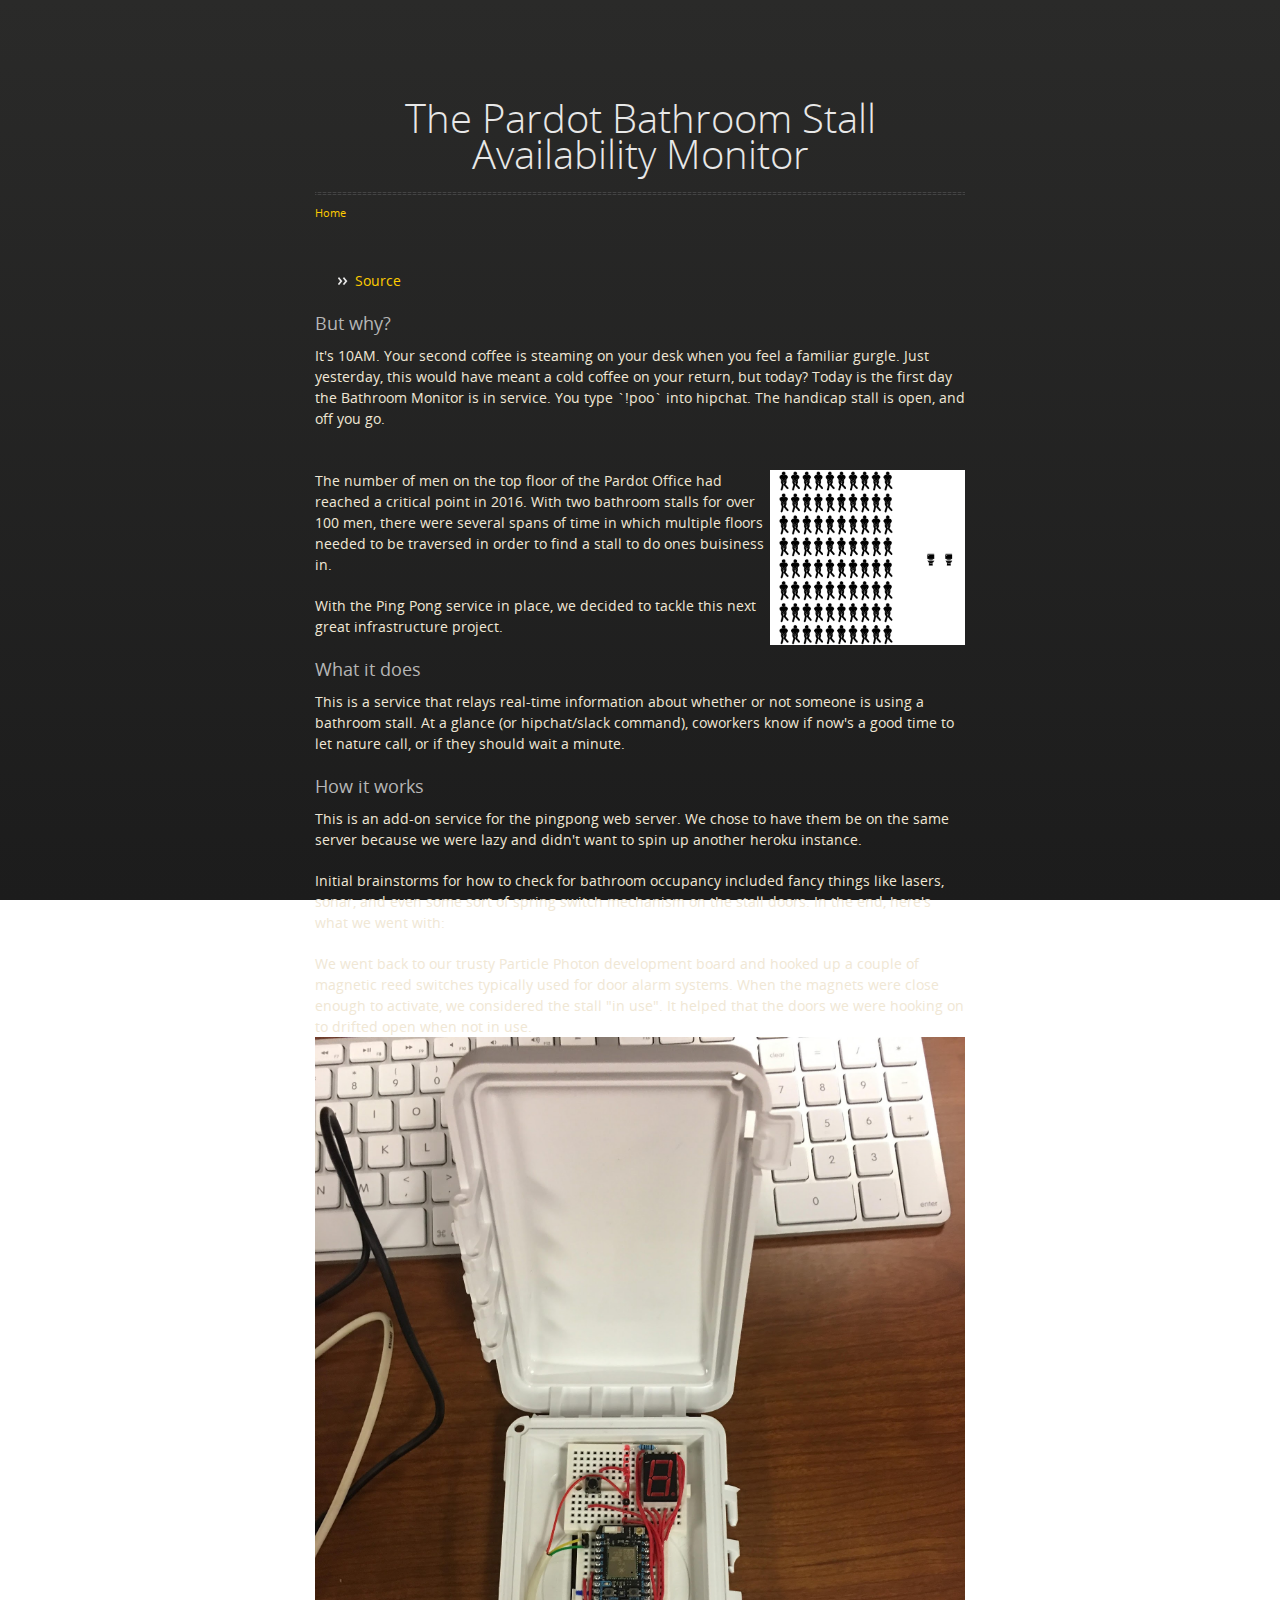
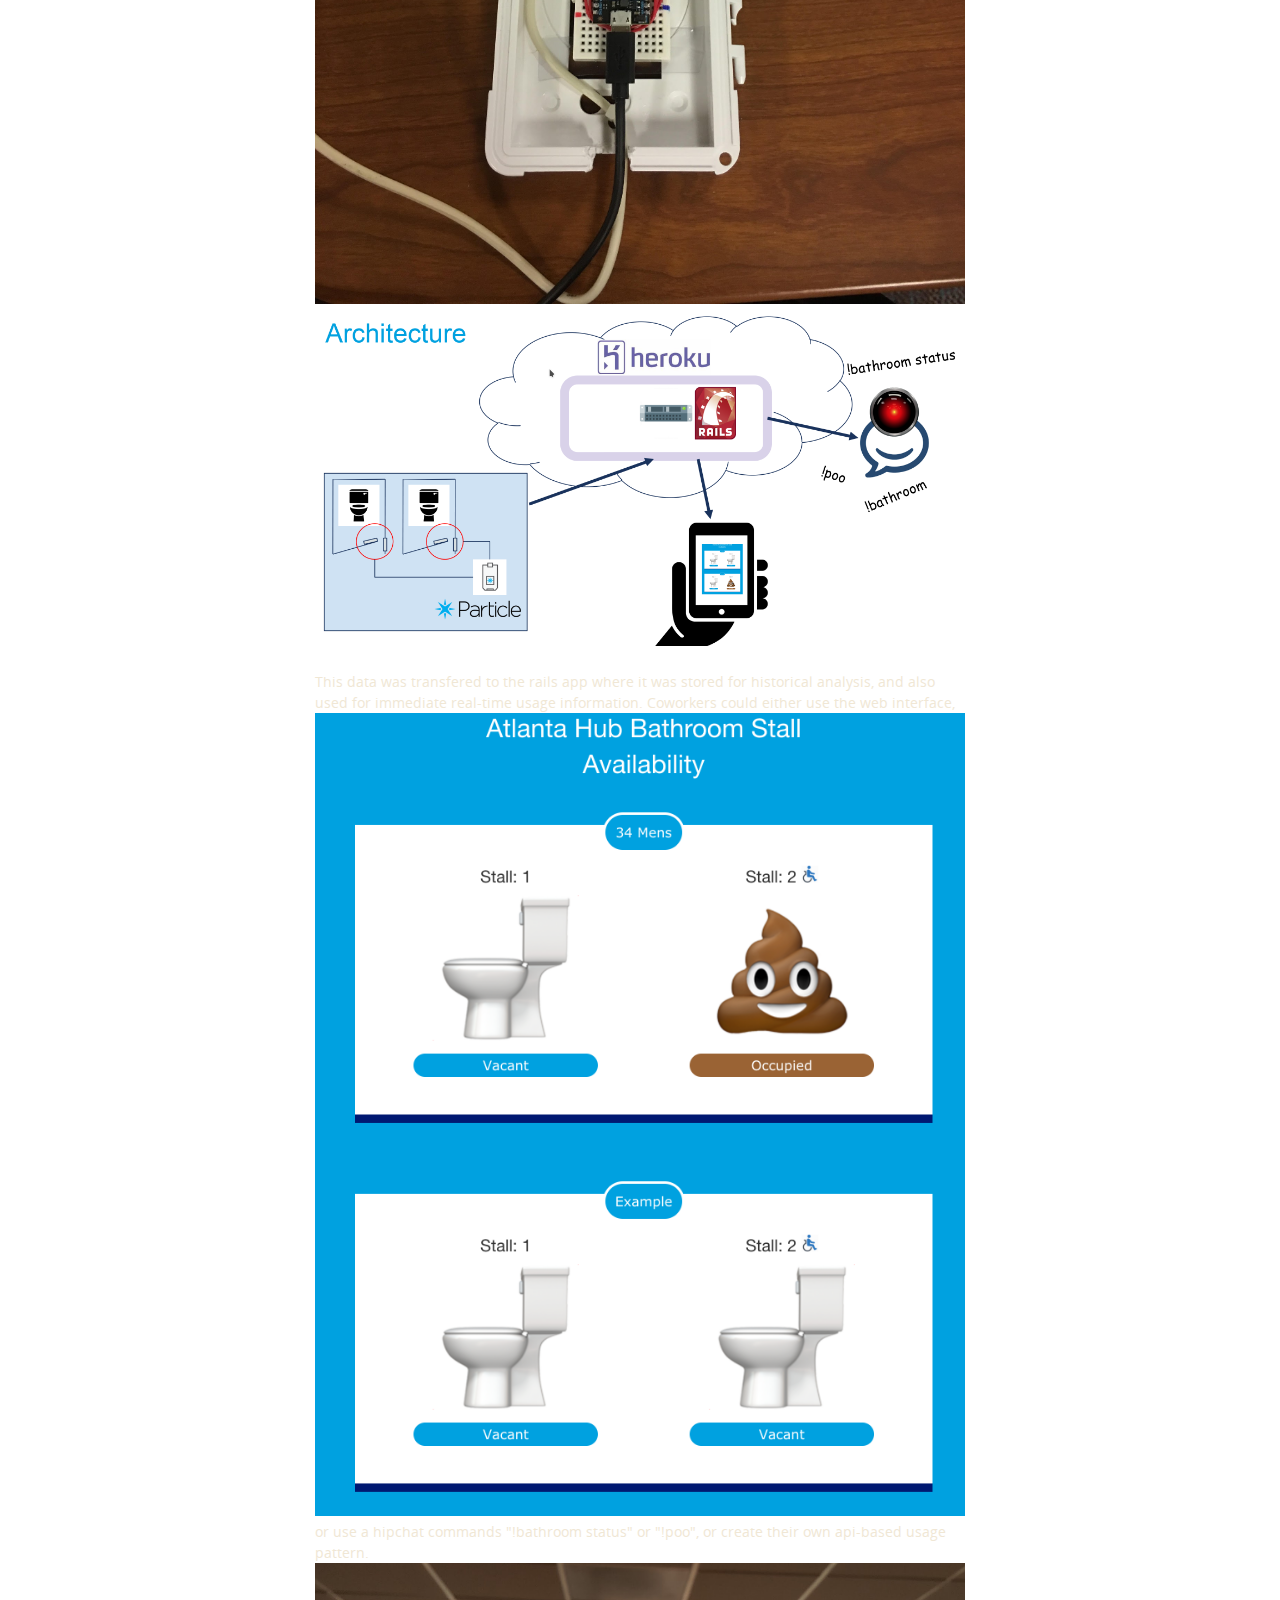
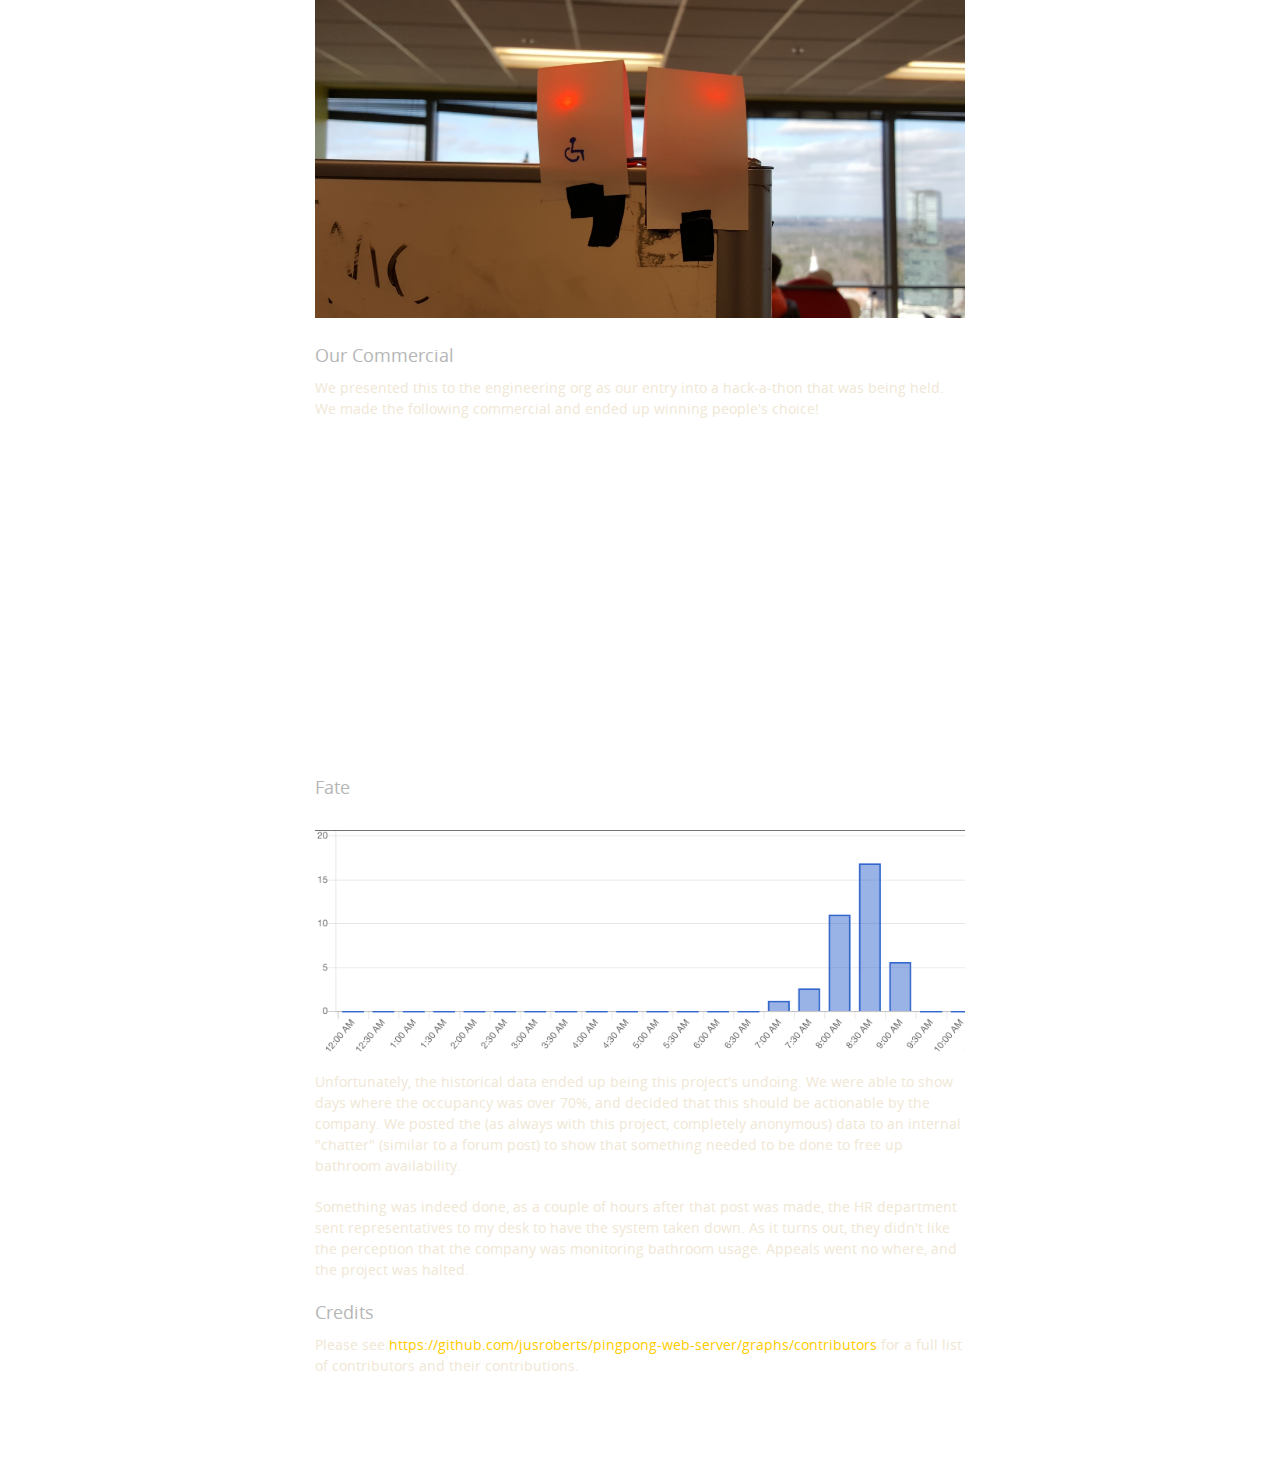
<file: projects/bathroom-monitor.html>
<!doctype html>
<html>
  <head>
    <meta charset="utf-8">
    <meta http-equiv="X-UA-Compatible" content="chrome=1">
    <title>The Bathroom Monitor</title>
    <link rel="stylesheet" href="../stylesheets/styles.css">
    <link rel="stylesheet" href="../stylesheets/github-dark.css">
    <script src="https://ajax.googleapis.com/ajax/libs/jquery/1.7.1/jquery.min.js"></script>
    <script src="../javascripts/respond.js"></script>
    <!--[if lt IE 9]>
      <script src="//html5shiv.googlecode.com/svn/trunk/html5.js"></script>
    <![endif]-->
    <!--[if lt IE 8]>
    <link rel="stylesheet" href="../stylesheets/ie.css">
    <![endif]-->
    <meta name="viewport" content="width=device-width, initial-scale=1, user-scalable=no">

  </head>
  <body>
    <div class="wrapper">

      <section>
        <div id="title">
          <h1>The Pardot Bathroom Stall Availability Monitor</h1>
          <p></p>
          <hr>
          <span class="credits left"><a href="/">Home</a></span>
          <span class="credits right"></span>
        </div>
<ul>
  <li><a href="https://github.com/jusroberts/pingpong-web-server">Source</a></li>
</ul>

<h3>
<a id="but-why" class="anchor" href="#but-why" aria-hidden="true"><span class="octicon octicon-link"></span></a>But why?
</h3>

<p>
  It's 10AM. Your second coffee is steaming on your desk when you feel a familiar gurgle. 
  Just yesterday, this would have meant a cold coffee on your return, but today? 
  Today is the first day the Bathroom Monitor is in service. You type `!poo` into hipchat. 
  The handicap stall is open, and off you go.
</p>

<p>
  <br clear="left">
  <img src="/images/bathroom-monitor/the-bathroom-problem.png" align="right" alt="the bathroom problem" style="width:30%">
  The number of men on the top floor of the Pardot Office had reached a critical point in 2016. 
  With two bathroom stalls for over 100 men, there were several spans of time in which multiple floors needed to be traversed in order to find a stall to do ones buisiness in. 
</p>
<p>
  With the Ping Pong service in place, we decided to tackle this next great infrastructure project.
</p>


<h3>
  <a id="what-it-does" class="anchor" href="#what-it-does" aria-hidden="true"><span class="octicon octicon-link"></span></a>What it does
</h3>

<p>
  This is a service that relays real-time information about whether or not someone is using a bathroom stall. 
  At a glance (or hipchat/slack command), coworkers know if now's a good time to let nature call, or if they should wait a minute.
</p>

<h3>
<a id="how-it-works" class="anchor" href="#how-it-works" aria-hidden="true"><span class="octicon octicon-link"></span></a>How it works
</h3>

<p>
  This is an add-on service for the pingpong web server. 
  We chose to have them be on the same server because we were lazy and didn't want to spin up another heroku instance.
</p>

<p>
  Initial brainstorms for how to check for bathroom occupancy included fancy things like lasers, sonar, and even some sort of spring switch mechanism on the stall doors.

  In the end, here's what we went with:
</p>

<p>
  We went back to our trusty Particle Photon development board and hooked up a couple of magnetic reed switches typically used for door alarm systems.
  When the magnets were close enough to activate, we considered the stall "in use". 
  It helped that the doors we were hooking on to drifted open when not in use.
  
  <br>
  <img src="/images/bathroom-monitor/the-device.png" alt="the device">
  <br>
  <img src="/images/bathroom-monitor/architecture.png" alt="architecture">
</p>

<p>
  This data was transfered to the rails app where it was stored for historical analysis, and also used for immediate real-time usage information.
  Coworkers could either use the web interface,
  <br>
  <img src="/images/bathroom-monitor/homescreen.png" alt="bathroom monitor web page">
  <br>
  or use a hipchat commands "!bathroom status" or "!poo",
  or create their own api-based usage pattern.
  <br>
  <img src="/images/bathroom-monitor/third-party-integrations.png" alt="bathroom monitor web page">
</p>


<h3>
  <a id="our-commercial" class="anchor" href="#our-commercial" aria-hidden="true"><span class="octicon octicon-link"></span></a>Our Commercial
</h3>
<p>
  We presented this to the engineering org as our entry into a hack-a-thon that was being held. 
  We made the following commercial and ended up winning people's choice!
</p>
<iframe width="560" height="315" src="https://www.youtube.com/embed/y3VC7PLUzrI" frameborder="0" 
allow="accelerometer; autoplay; clipboard-write; encrypted-media; gyroscope; picture-in-picture" allowfullscreen
style="margin-right: auto;margin-left: auto;display: block;"></iframe>

<br>
<a id="fate" class="anchor" href="#fate" aria-hidden="true"><span class="octicon octicon-link"></span></a><h3>Fate</h3>
<p>
  <br>
  <img src="/images/bathroom-monitor/historical-data.png" alt="the thing that got us caught">
  <br>
  Unfortunately, the historical data ended up being this project's undoing.
  We were able to show days where the occupancy was over 70%, and decided that this should be actionable by the company.
  We posted the (as always with this project, completely anonymous) data to an internal "chatter" (similar to a forum post) to show that something needed to be done to free up bathroom availability.
</p>

<p>
  Something was indeed done, as a couple of hours after that post was made, the HR department sent representatives to my desk to have the system taken down.
  As it turns out, they didn't like the perception that the company was monitoring bathroom usage.
  Appeals went no where, and the project was halted.
</p>

<a id="credits" class="anchor" href="#credits" aria-hidden="true"><span class="octicon octicon-link"></span></a><h3>Credits</h3>
Please see <a href="https://github.com/jusroberts/pingpong-web-server/graphs/contributors">https://github.com/jusroberts/pingpong-web-server/graphs/contributors</a> for a full list of contributors and their contributions.
</section>

    </div>
  </body>
</html>
</file>
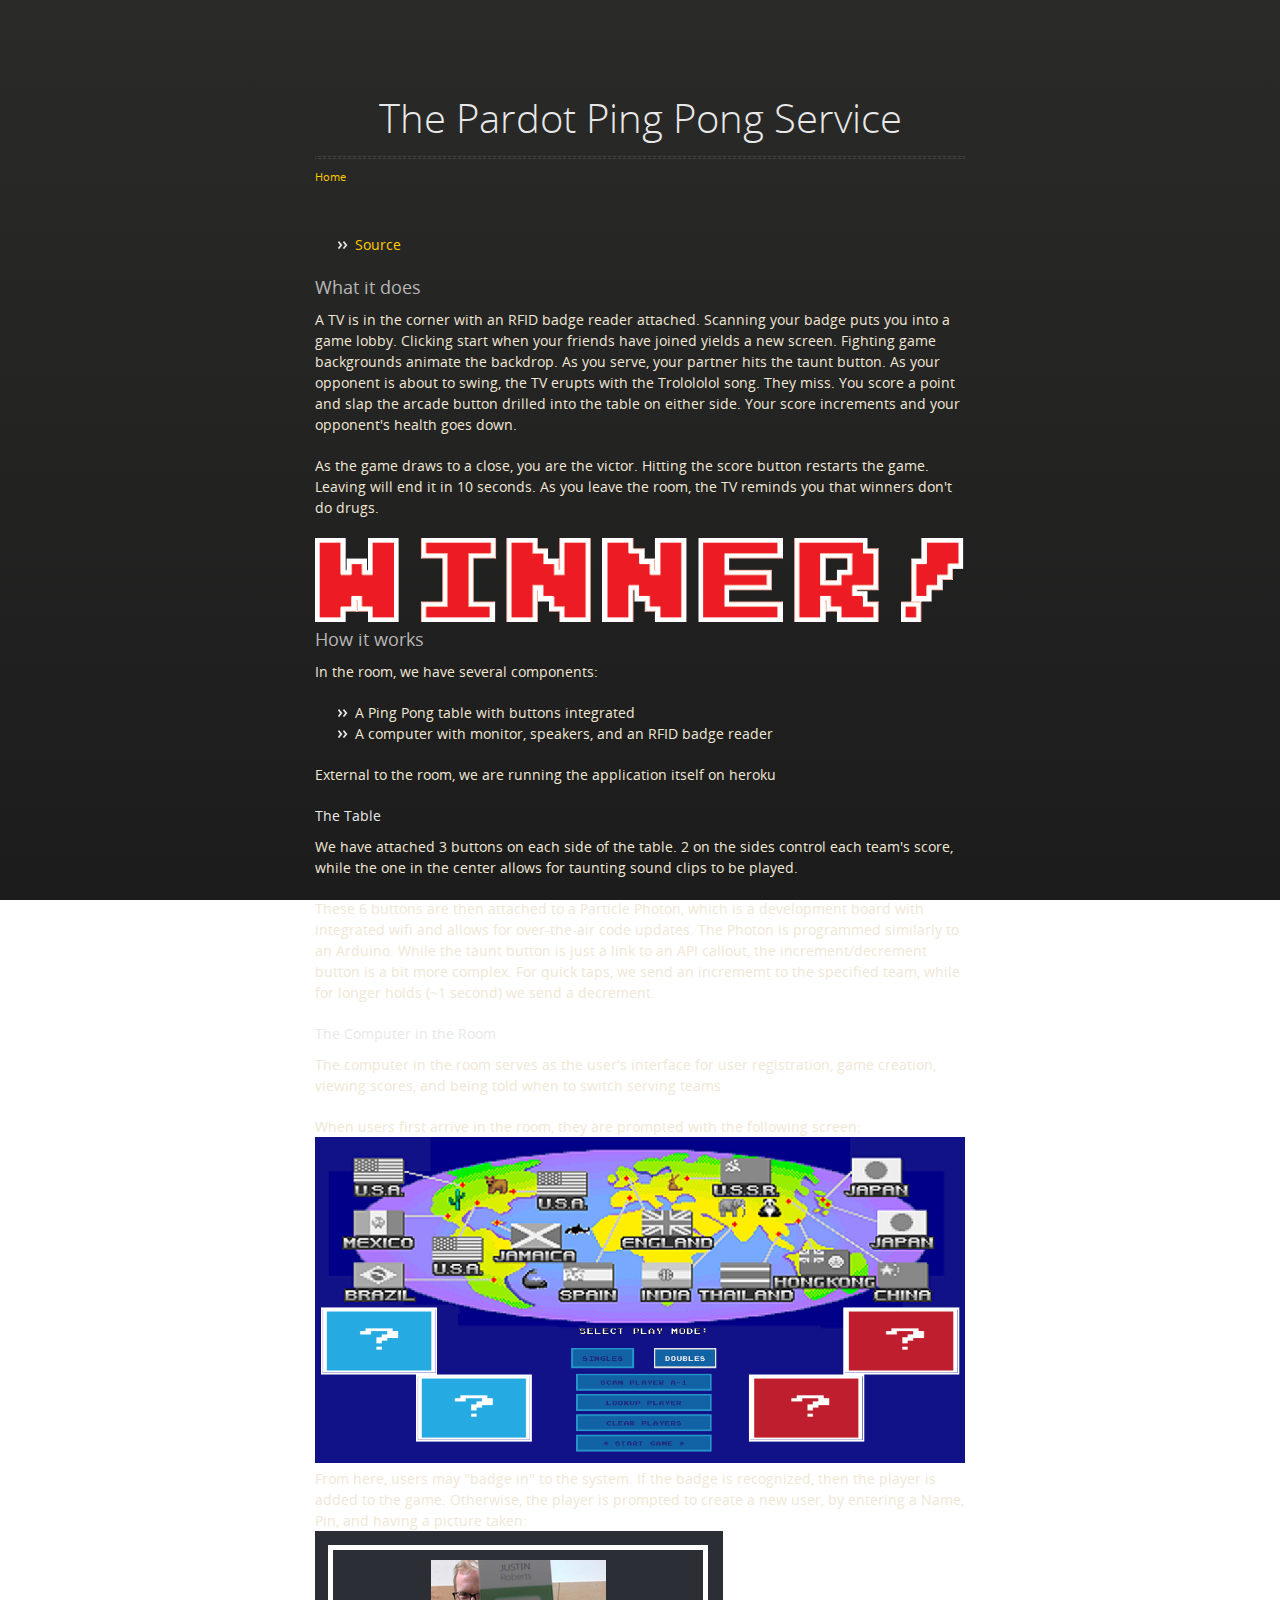
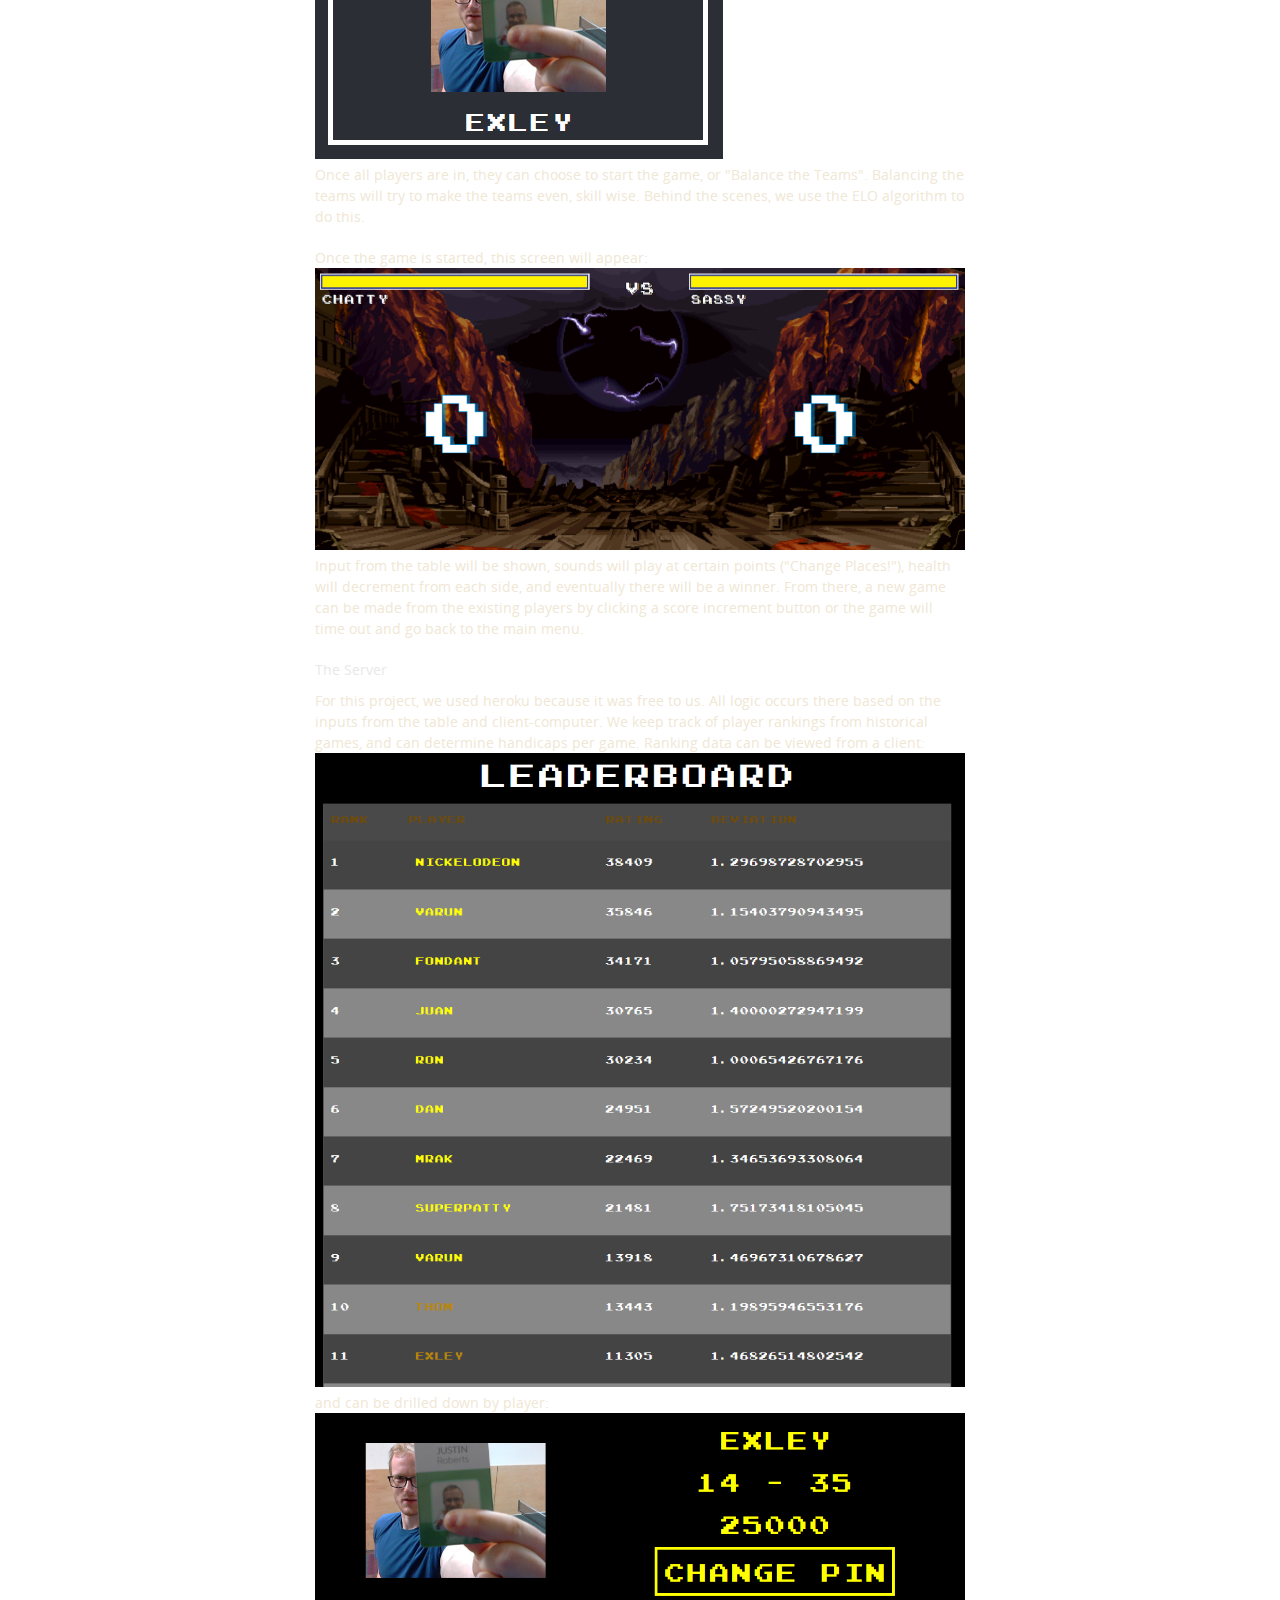
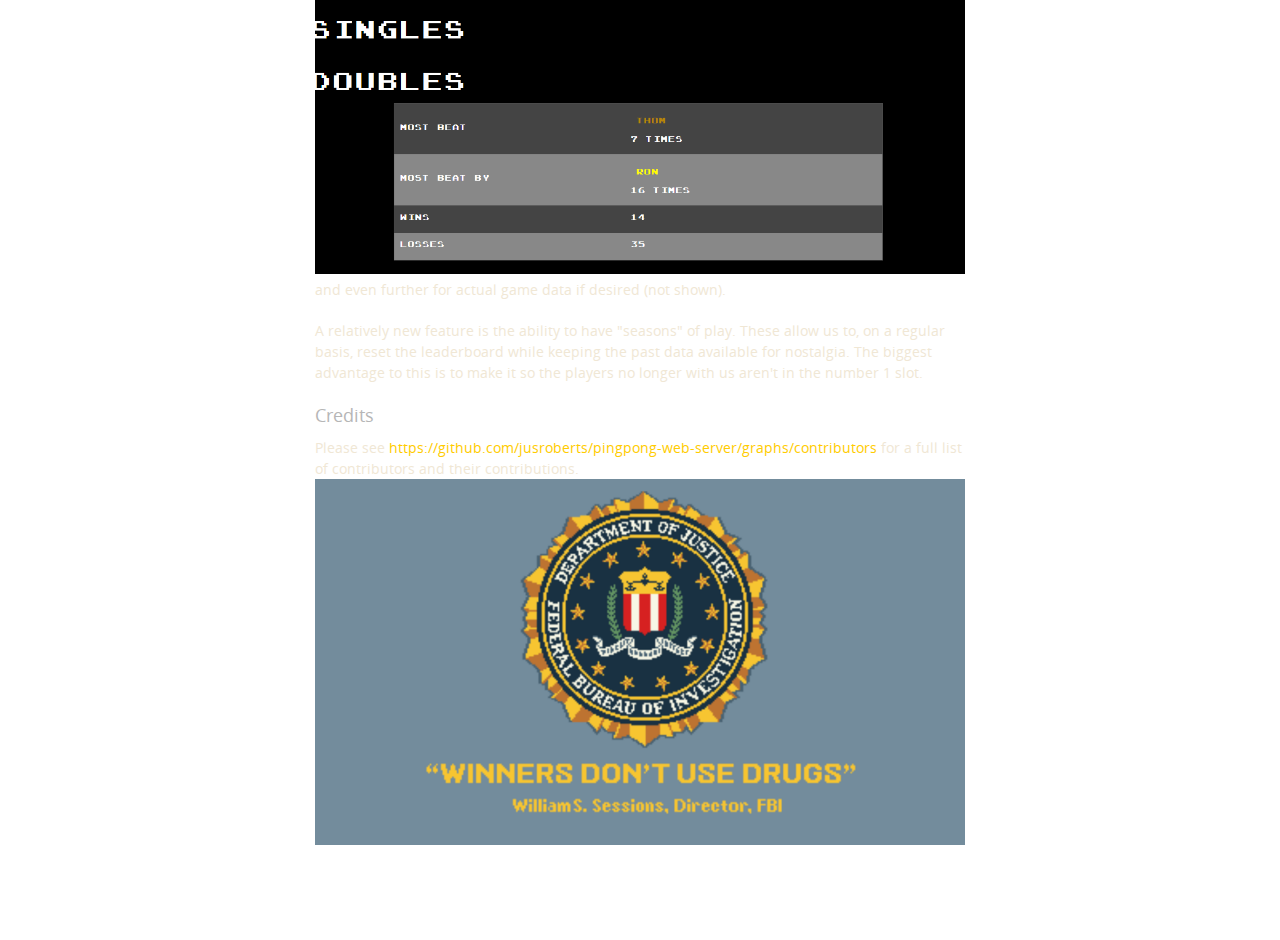
<file: projects/pong-server.html>
<!doctype html>
<html>
  <head>
    <meta charset="utf-8">
    <meta http-equiv="X-UA-Compatible" content="chrome=1">
    <title>The Pardot Ping Pong Service</title>
    <link rel="stylesheet" href="../stylesheets/styles.css">
    <link rel="stylesheet" href="../stylesheets/github-dark.css">
    <script src="https://ajax.googleapis.com/ajax/libs/jquery/1.7.1/jquery.min.js"></script>
    <script src="../javascripts/respond.js"></script>
    <!--[if lt IE 9]>
      <script src="//html5shiv.googlecode.com/svn/trunk/html5.js"></script>
    <![endif]-->
    <!--[if lt IE 8]>
    <link rel="stylesheet" href="../stylesheets/ie.css">
    <![endif]-->
    <meta name="viewport" content="width=device-width, initial-scale=1, user-scalable=no">

  </head>
  <body>
    <div class="wrapper">

      <section>
        <div id="title">
          <h1>The Pardot Ping Pong Service</h1>
          <p></p>
          <hr>
          <span class="credits left"><a href="/">Home</a></span>
          <span class="credits right"></span>
        </div>
<ul>
  <li><a href="https://github.com/jusroberts/pingpong-web-server">Source</a></li>
</ul>

<h3>
<a id="what-it-does" class="anchor" href="#what-it-does" aria-hidden="true"><span class="octicon octicon-link"></span></a>What it does
</h3>

<p>
  A TV is in the corner with an RFID badge reader attached. Scanning your badge puts you into a game lobby. 
  Clicking start when your friends have joined yields a new screen. Fighting game backgrounds animate the backdrop.
  As you serve, your partner hits the taunt button. As your opponent is about to swing, the TV erupts with the Trolololol song. They miss.
  You score a point and slap the arcade button drilled into the table on either side. Your score increments and your opponent's health goes down.
</p>

<p>
  As the game draws to a close, you are the victor. Hitting the score button restarts the game. Leaving will end it in 10 seconds. As you leave the room, the TV reminds you that winners don't do drugs.
</p>

<img src="/images/pong-server/winner-animation.gif" alt="You are the winner">

<h3>
<a id="how-it-works" class="anchor" href="#how-it-works" aria-hidden="true"><span class="octicon octicon-link"></span></a>How it works
</h3>


<p>In the room, we have several components:</p>
<ul>
  <li>A Ping Pong table with buttons integrated</li>
  <li>A computer with monitor, speakers, and an RFID badge reader</li>
</ul>
<p>External to the room, we are running the application itself on heroku</p>

<h4>The Table</h4>
<p>We have attached 3 buttons on each side of the table. 2 on the sides control each team's score, while the one in the center allows for taunting sound clips to be played.</p>
<p>
  These 6 buttons are then attached to a Particle Photon, which is a development board with integrated wifi and allows for over-the-air code updates.
  The Photon is programmed similarly to an Arduino. 
  While the taunt button is just a link to an API callout, the increment/decrement button is a bit more complex. For quick taps, we send an incrememt to the specified team, while for longer holds (~1 second) we send a decrement.
</p>

<h4>The Computer in the Room</h4>
<p>The computer in the room serves as the user's interface for user registration, game creation, viewing scores, and being told when to switch serving teams</p>
<p>
  When users first arrive in the room, they are prompted with the following screen:
  <br>
  <img src="/images/pong-server/new-game-screen.png" alt="new game screen">
  <br>
  From here, users may "badge in" to the system. 
  If the badge is recognized, then the player is added to the game. 
  Otherwise, the player is prompted to create a new user, by entering a Name, Pin, and having a picture taken:
  <br>
  <img src="/images/pong-server/user-image.png" alt="player's picture">
  <br>
  Once all players are in, they can choose to start the game, or "Balance the Teams". 
  Balancing the teams will try to make the teams even, skill wise. 
  Behind the scenes, we use the ELO algorithm to do this. 
</p>

<p>
  Once the game is started, this screen will appear:
  <br>
  <img src="/images/pong-server/play-screen.png" alt="play screen">
  <br>
  Input from the table will be shown, sounds will play at certain points ("Change Places!"), health will decrement from each side, and eventually there will be a winner.
  From there, a new game can be made from the existing players by clicking a score increment button or the game will time out and go back to the main menu.
</p>

<h4>The Server</h4>
<p>
  For this project, we used heroku because it was free to us. All logic occurs there based on the inputs from the table and client-computer.
  We keep track of player rankings from historical games, and can determine handicaps per game. Ranking data can be viewed from a client:
  <br>
  <img src="/images/pong-server/leaderboard.png" alt="leaderboard">
  <br>
  and can be drilled down by player:
  <br>
  <img src="/images/pong-server/user-profile.png" alt="player data">
  <br>
  and even further for actual game data if desired (not shown).
</p>
<p>
  A relatively new feature is the ability to have "seasons" of play. 
  These allow us to, on a regular basis, reset the leaderboard while keeping the past data available for nostalgia.
  The biggest advantage to this is to make it so the players no longer with us aren't in the number 1 slot.
</p>

<a id="credits" class="anchor" href="#credits" aria-hidden="true"><span class="octicon octicon-link"></span></a><h3>Credits</h3>
Please see <a href="https://github.com/jusroberts/pingpong-web-server/graphs/contributors">https://github.com/jusroberts/pingpong-web-server/graphs/contributors</a> for a full list of contributors and their contributions.

<img src="/images/pong-server/winners-dont-use-drugs.png" alt="be a winner">
</section>

    </div>
  </body>
</html>
</file>
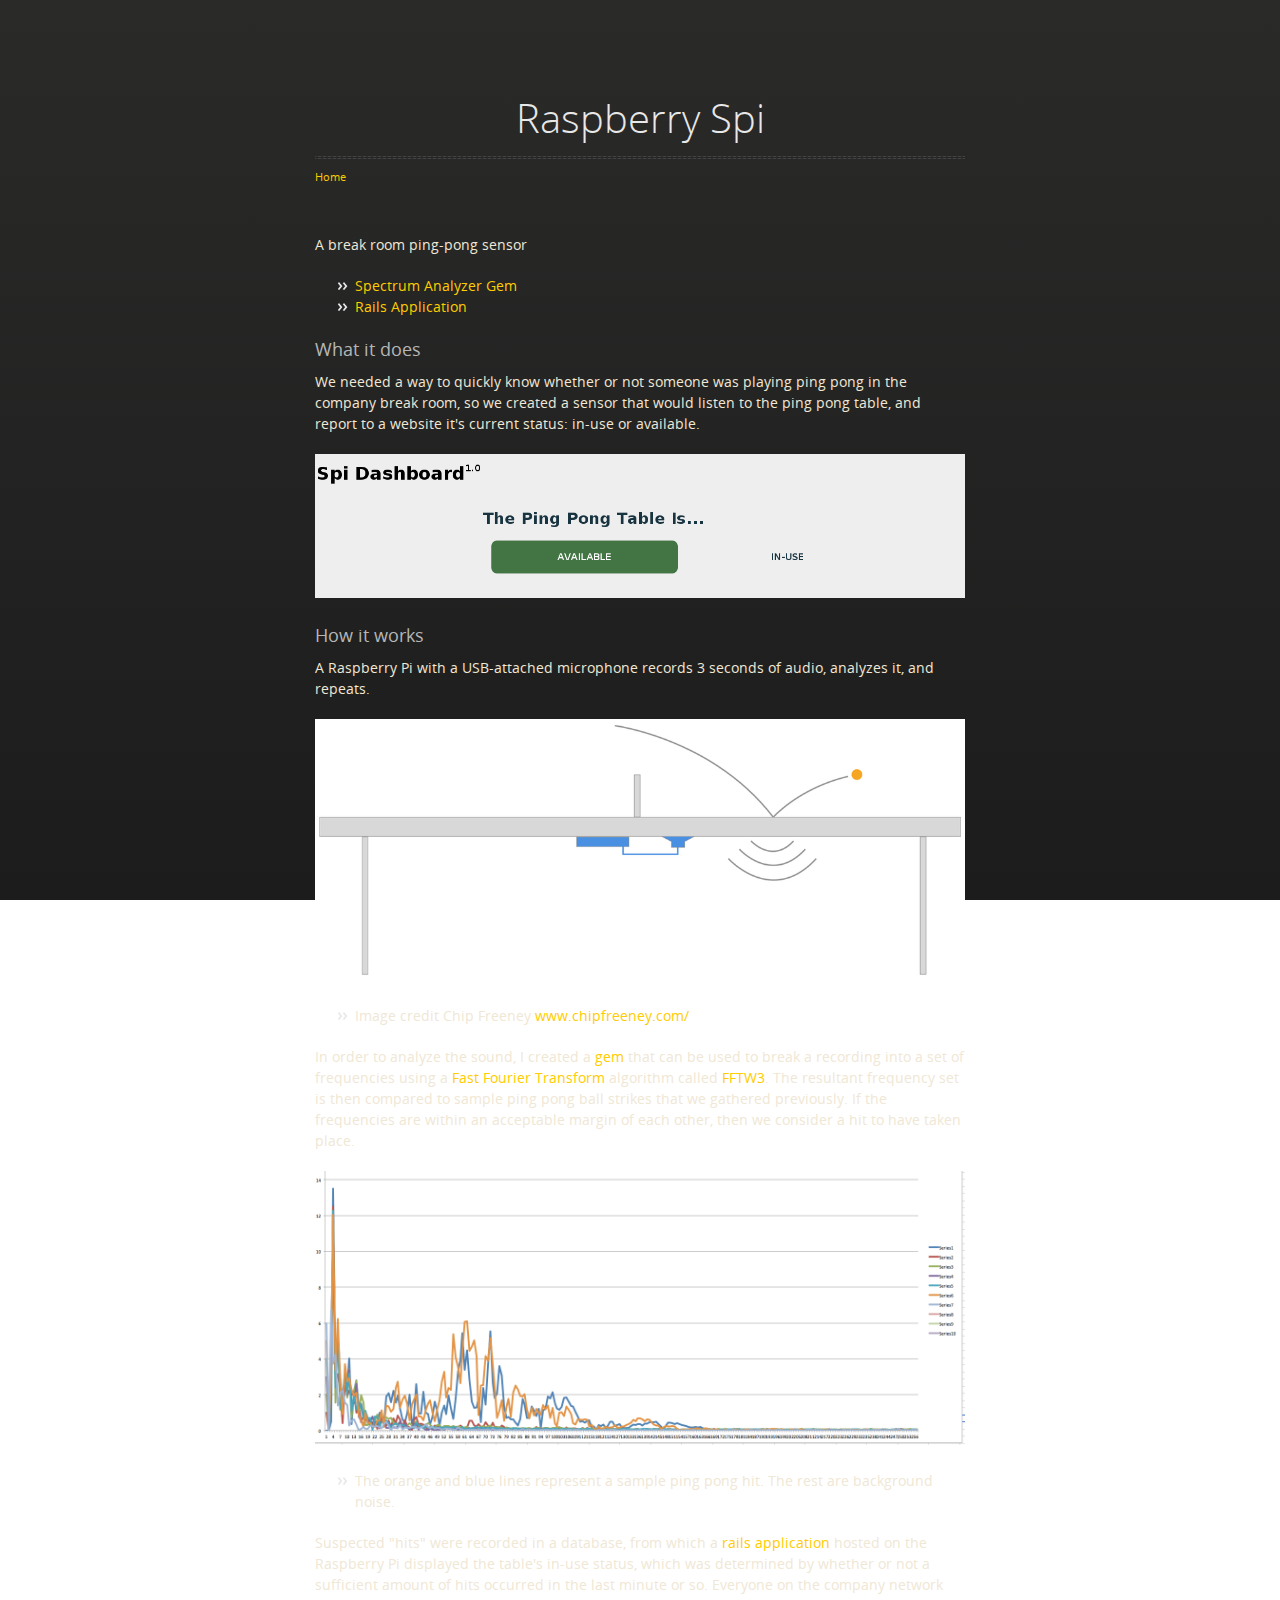
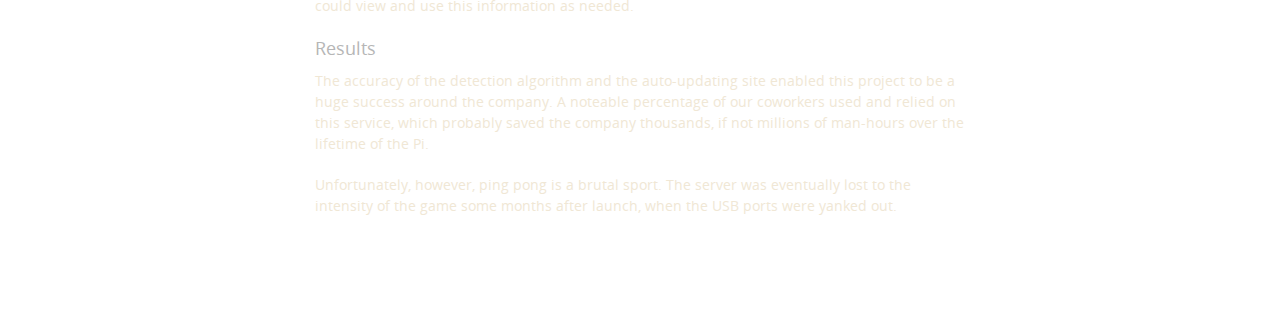
<file: projects/raspberry-spi.html>
<!doctype html>
<html>
  <head>
    <meta charset="utf-8">
    <meta http-equiv="X-UA-Compatible" content="chrome=1">
    <title>Raspberry Spi - Justin Roberts</title>
    <link rel="stylesheet" href="../stylesheets/styles.css">
    <link rel="stylesheet" href="../stylesheets/github-dark.css">
    <script src="https://ajax.googleapis.com/ajax/libs/jquery/1.7.1/jquery.min.js"></script>
    <script src="../javascripts/respond.js"></script>
    <!--[if lt IE 9]>
      <script src="//html5shiv.googlecode.com/svn/trunk/html5.js"></script>
    <![endif]-->
    <!--[if lt IE 8]>
    <link rel="stylesheet" href="../stylesheets/ie.css">
    <![endif]-->
    <meta name="viewport" content="width=device-width, initial-scale=1, user-scalable=no">

  </head>
  <body>
    <div class="wrapper">

      <section>
        <div id="title">
          <h1>Raspberry Spi</h1>
          <p></p>
          <hr>
          <span class="credits left"><a href="/">Home</a></span>
          <span class="credits right"></span>
        </div>

<p>A break room ping-pong sensor</p>

<ul>
  <li><a href="https://github.com/jusroberts/spectrum-analyzer">Spectrum Analyzer Gem</a></li>
  <li><a href="https://github.com/jusroberts/rails-sound-spy">Rails Application</a></li>
</ul>

<h3>
<a id="what-it-does" class="anchor" href="#what-it-does" aria-hidden="true"><span class="octicon octicon-link"></span></a>What it does
</h3>

<p>We needed a way to quickly know whether or not someone was playing ping pong in the company break room, so we created a sensor that would listen to the ping pong table, and report to a website it's current status: in-use or available. </p>

<p><img src="/images/spi_dashboard.png" alt="website"></p>

<h3>
<a id="how-it-works" class="anchor" href="#how-it-works" aria-hidden="true"><span class="octicon octicon-link"></span></a>How it works
</h3>

<p>A Raspberry Pi with a USB-attached microphone records 3 seconds of audio, analyzes it, and repeats. </p>

<p><img src="/images/pingpong_sensor_placement.jpg" alt="diagram">
<ul><li>Image credit Chip Freeney <a href="http://www.chipfreeney.com">www.chipfreeney.com/</a></li></ul></p>

<p>In order to analyze the sound, I created a <a href="https://github.com/jusroberts/spectrum-analyzer">gem</a> that can be used to break a recording into a set of frequencies using a <a href="https://en.wikipedia.org/wiki/Fast_Fourier_transform">Fast Fourier Transform</a> algorithm called <a href="https://github.com/evan/fftw3">FFTW3</a>. The resultant frequency set is then compared to sample ping pong ball strikes that we gathered previously. If the frequencies are within an acceptable margin of each other, then we consider a hit to have taken place.</p>

<p><img src="/images/ping_pong_frequency_graph.png" alt="frequency graph">
<ul><li>The orange and blue lines represent a sample ping pong hit. The rest are background noise.</li></ul></p>

<p>Suspected "hits" were recorded in a database, from which a <a href="https://github.com/jusroberts/rails-sound-spy">rails application</a> hosted on the Raspberry Pi displayed the table's in-use status, which was determined by whether or not a sufficient amount of hits occurred in the last minute or so. Everyone on the company network could view and use this information as needed.</p>

<h3>
<a id="results" class="anchor" href="#results" aria-hidden="true"><span class="octicon octicon-link"></span></a>Results
</h3>

<p>
  The accuracy of the detection algorithm and the auto-updating site enabled this project to be a huge success around the company. A noteable percentage of our coworkers used and relied on this service, which probably saved the company thousands, if not millions of man-hours over the lifetime of the Pi.
</p>
<p>
  Unfortunately, however, ping pong is a brutal sport. The server was eventually lost to the intensity of the game some months after launch, when the USB ports were yanked out. 
</p>
</section>

    </div>
  </body>
</html>
</file>
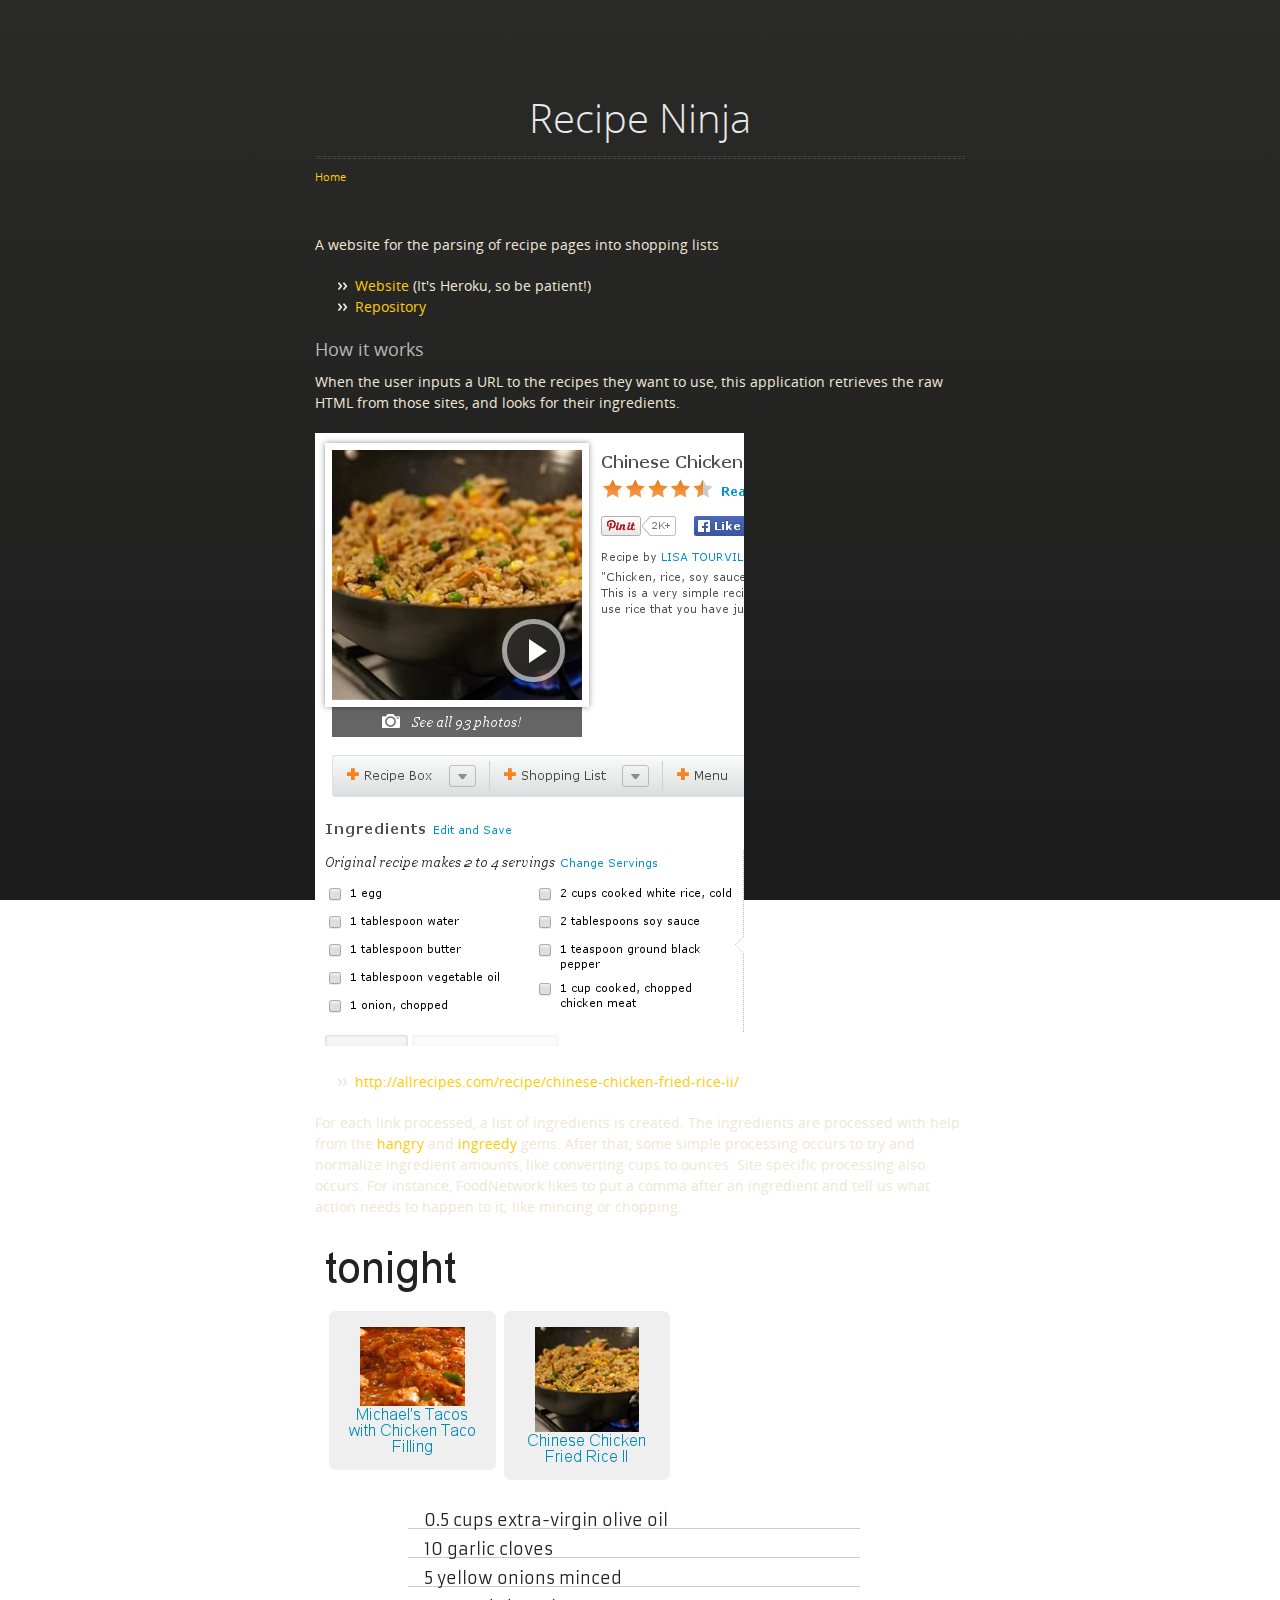
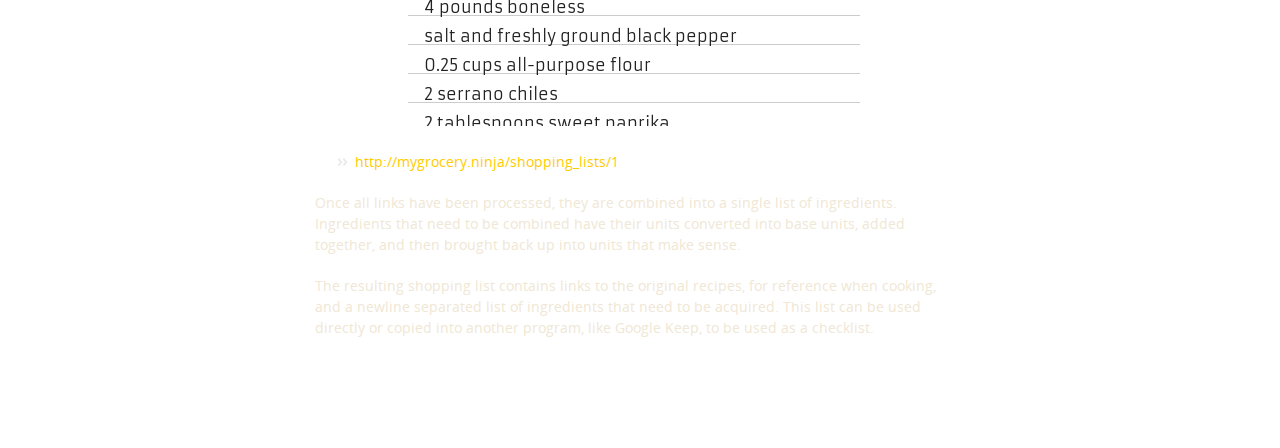
<file: projects/recipe-ninja.html>
<!doctype html>
<html>
  <head>
    <meta charset="utf-8">
    <meta http-equiv="X-UA-Compatible" content="chrome=1">
    <title>Raspberry Spi - Justin Roberts</title>
    <link rel="stylesheet" href="../stylesheets/styles.css">
    <link rel="stylesheet" href="../stylesheets/github-dark.css">
    <script src="https://ajax.googleapis.com/ajax/libs/jquery/1.7.1/jquery.min.js"></script>
    <script src="../javascripts/respond.js"></script>
    <!--[if lt IE 9]>
      <script src="//html5shiv.googlecode.com/svn/trunk/html5.js"></script>
    <![endif]-->
    <!--[if lt IE 8]>
    <link rel="stylesheet" href="../stylesheets/ie.css">
    <![endif]-->
    <meta name="viewport" content="width=device-width, initial-scale=1, user-scalable=no">

  </head>
  <body>
    <div class="wrapper">

      <section>
        <div id="title">
          <h1>Recipe Ninja</h1>
          <p></p>
          <hr>
          <span class="credits left"><a href="/">Home</a></span>
          <span class="credits right"></span>
        </div>

<p>A website for the parsing of recipe pages into shopping lists</p>
<ul>
  <li><a href="http://www.mygrocery.ninja">Website</a> (It's Heroku, so be patient!)</li>
  <li><a href="https://github.com/jusroberts/recipe-ninja">Repository</a></li>
</ul>
<h3>
<a id="how-it-works" class="anchor" href="#how-it-works" aria-hidden="true"><span class="octicon octicon-link"></span></a>How it works</h3>

<p>
  When the user inputs a URL to the recipes they want to use, this application retrieves the raw HTML from those sites, and looks for their ingredients.
</p>

<p><img src="/images/allrecipes.chicken.png" alt="Original Data">
<ul><li><a href="http://allrecipes.com/recipe/chinese-chicken-fried-rice-ii/">http://allrecipes.com/recipe/chinese-chicken-fried-rice-ii/</a></li></ul></p>

<p>
  For each link processed, a list of ingredients is created.
  The ingredients are processed with help from the <a href="https://github.com/iancanderson/hangry">hangry</a> and <a href="https://github.com/iancanderson/ingreedy">ingreedy</a> gems.
  After that, some simple processing occurs to try and normalize ingredient amounts, like converting cups to ounces.
  Site specific processing also occurs. For instance, FoodNetwork likes to put a comma after an ingredient and tell us what action needs to happen to it; like mincing or chopping.
</p>

<p><img src="/images/mygrocery.ninja.png" alt="Parsed Data">
<ul><li><a href="http://mygrocery.ninja/shopping_lists/1">http://mygrocery.ninja/shopping_lists/1</a></li></ul></p>

<p>
  Once all links have been processed, they are combined into a single list of ingredients.
  Ingredients that need to be combined have their units converted into base units, added together, and then brought back up into units that make sense.
</p>
<p>
  The resulting shopping list contains links to the original recipes, for reference when cooking, and a newline separated list of ingredients that need to be acquired.
  This list can be used directly or copied into another program, like Google Keep, to be used as a checklist.
</p>

</section>

    </div>
  </body>
</html>
</file>
<file: stylesheets/styles.css>
@font-face {
  font-family: 'OpenSansLight';
  src: url("../fonts/OpenSans-Light-webfont.eot");
  src: url("../fonts/OpenSans-Light-webfont.eot?#iefix") format("embedded-opentype"), url("../fonts/OpenSans-Light-webfont.woff") format("woff"), url("../fonts/OpenSans-Light-webfont.ttf") format("truetype"), url("../fonts/OpenSans-Light-webfont.svg#OpenSansLight") format("svg");
  font-weight: normal;
  font-style: normal;
}

@font-face {
  font-family: 'OpenSansLightItalic';
  src: url("../fonts/OpenSans-LightItalic-webfont.eot");
  src: url("../fonts/OpenSans-LightItalic-webfont.eot?#iefix") format("embedded-opentype"), url("../fonts/OpenSans-LightItalic-webfont.woff") format("woff"), url("../fonts/OpenSans-LightItalic-webfont.ttf") format("truetype"), url("../fonts/OpenSans-LightItalic-webfont.svg#OpenSansLightItalic") format("svg");
  font-weight: normal;
  font-style: normal;
}

@font-face {
  font-family: 'OpenSansRegular';
  src: url("../fonts/OpenSans-Regular-webfont.eot");
  src: url("../fonts/OpenSans-Regular-webfont.eot?#iefix") format("embedded-opentype"), url("../fonts/OpenSans-Regular-webfont.woff") format("woff"), url("../fonts/OpenSans-Regular-webfont.ttf") format("truetype"), url("../fonts/OpenSans-Regular-webfont.svg#OpenSansRegular") format("svg");
  font-weight: normal;
  font-style: normal;
  -webkit-font-smoothing: antialiased;
}

@font-face {
  font-family: 'OpenSansItalic';
  src: url("../fonts/OpenSans-Italic-webfont.eot");
  src: url("../fonts/OpenSans-Italic-webfont.eot?#iefix") format("embedded-opentype"), url("../fonts/OpenSans-Italic-webfont.woff") format("woff"), url("../fonts/OpenSans-Italic-webfont.ttf") format("truetype"), url("../fonts/OpenSans-Italic-webfont.svg#OpenSansItalic") format("svg");
  font-weight: normal;
  font-style: normal;
  -webkit-font-smoothing: antialiased;
}

@font-face {
  font-family: 'OpenSansSemibold';
  src: url("../fonts/OpenSans-Semibold-webfont.eot");
  src: url("../fonts/OpenSans-Semibold-webfont.eot?#iefix") format("embedded-opentype"), url("../fonts/OpenSans-Semibold-webfont.woff") format("woff"), url("../fonts/OpenSans-Semibold-webfont.ttf") format("truetype"), url("../fonts/OpenSans-Semibold-webfont.svg#OpenSansSemibold") format("svg");
  font-weight: normal;
  font-style: normal;
  -webkit-font-smoothing: antialiased;
}

@font-face {
  font-family: 'OpenSansSemiboldItalic';
  src: url("../fonts/OpenSans-SemiboldItalic-webfont.eot");
  src: url("../fonts/OpenSans-SemiboldItalic-webfont.eot?#iefix") format("embedded-opentype"), url("../fonts/OpenSans-SemiboldItalic-webfont.woff") format("woff"), url("../fonts/OpenSans-SemiboldItalic-webfont.ttf") format("truetype"), url("../fonts/OpenSans-SemiboldItalic-webfont.svg#OpenSansSemiboldItalic") format("svg");
  font-weight: normal;
  font-style: normal;
  -webkit-font-smoothing: antialiased;
}

@font-face {
  font-family: 'OpenSansBold';
  src: url("../fonts/OpenSans-Bold-webfont.eot");
  src: url("../fonts/OpenSans-Bold-webfont.eot?#iefix") format("embedded-opentype"), url("../fonts/OpenSans-Bold-webfont.woff") format("woff"), url("../fonts/OpenSans-Bold-webfont.ttf") format("truetype"), url("../fonts/OpenSans-Bold-webfont.svg#OpenSansBold") format("svg");
  font-weight: normal;
  font-style: normal;
  -webkit-font-smoothing: antialiased;
}

@font-face {
  font-family: 'OpenSansBoldItalic';
  src: url("../fonts/OpenSans-BoldItalic-webfont.eot");
  src: url("../fonts/OpenSans-BoldItalic-webfont.eot?#iefix") format("embedded-opentype"), url("../fonts/OpenSans-BoldItalic-webfont.woff") format("woff"), url("../fonts/OpenSans-BoldItalic-webfont.ttf") format("truetype"), url("../fonts/OpenSans-BoldItalic-webfont.svg#OpenSansBoldItalic") format("svg");
  font-weight: normal;
  font-style: normal;
  -webkit-font-smoothing: antialiased;
}

/* normalize.css 2012-02-07T12:37 UTC - https://github.com/necolas/normalize.css */
/* =============================================================================
   HTML5 display definitions
   ========================================================================== */
/*
 * Corrects block display not defined in IE6/7/8/9 & FF3
 */
article,
aside,
details,
figcaption,
figure,
footer,
header,
hgroup,
nav,
section,
summary {
  display: block;
}

/*
 * Corrects inline-block display not defined in IE6/7/8/9 & FF3
 */
audio,
canvas,
video {
  display: inline-block;
  *display: inline;
  *zoom: 1;
}

/*
 * Prevents modern browsers from displaying 'audio' without controls
 */
audio:not([controls]) {
  display: none;
}

/*
 * Addresses styling for 'hidden' attribute not present in IE7/8/9, FF3, S4
 * Known issue: no IE6 support
 */
[hidden] {
  display: none;
}

/* =============================================================================
   Base
   ========================================================================== */
/*
 * 1. Corrects text resizing oddly in IE6/7 when body font-size is set using em units
 *    http://clagnut.com/blog/348/#c790
 * 2. Prevents iOS text size adjust after orientation change, without disabling user zoom
 *    www.456bereastreet.com/archive/201012/controlling_text_size_in_safari_for_ios_without_disabling_user_zoom/
 */
html {
  font-size: 100%;
  /* 1 */
  -webkit-text-size-adjust: 100%;
  /* 2 */
  -ms-text-size-adjust: 100%;
  /* 2 */
}

/*
 * Addresses font-family inconsistency between 'textarea' and other form elements.
 */
html,
button,
input,
select,
textarea {
  font-family: sans-serif;
}

/*
 * Addresses margins handled incorrectly in IE6/7
 */
body {
  margin: 0;
}

/* =============================================================================
   Links
   ========================================================================== */
/*
 * Addresses outline displayed oddly in Chrome
 */
a:focus {
  outline: thin dotted;
}

/*
 * Improves readability when focused and also mouse hovered in all browsers
 * people.opera.com/patrickl/experiments/keyboard/test
 */
a:hover,
a:active {
  outline: 0;
}

/* =============================================================================
   Typography
   ========================================================================== */
/*
 * Addresses font sizes and margins set differently in IE6/7
 * Addresses font sizes within 'section' and 'article' in FF4+, Chrome, S5
 */
h1 {
  font-size: 2em;
  margin: 0.67em 0;
}

h2 {
  font-size: 1.5em;
  margin: 0.83em 0;
}

h3 {
  font-size: 1.17em;
  margin: 1em 0;
}

h4 {
  font-size: 1em;
  margin: 1.33em 0;
}

h5 {
  font-size: 0.83em;
  margin: 1.67em 0;
}

h6 {
  font-size: 0.75em;
  margin: 2.33em 0;
}

/*
 * Addresses styling not present in IE7/8/9, S5, Chrome
 */
abbr[title] {
  border-bottom: 1px dotted;
}

/*
 * Addresses style set to 'bolder' in FF3+, S4/5, Chrome
*/
b,
strong {
  font-weight: bold;
}

blockquote {
  margin: 1em 40px;
}

/*
 * Addresses styling not present in S5, Chrome
 */
dfn {
  font-style: italic;
}

/*
 * Addresses styling not present in IE6/7/8/9
 */
mark {
  background: #ff0;
  color: #000;
}

/*
 * Addresses margins set differently in IE6/7
 */
p,
pre {
  margin: 1em 0;
}

/*
 * Corrects font family set oddly in IE6, S4/5, Chrome
 * en.wikipedia.org/wiki/User:Davidgothberg/Test59
 */
pre,
code,
kbd,
samp {
  font-family: monospace, serif;
  _font-family: 'courier new', monospace;
  font-size: 1em;
}

/*
 * 1. Addresses CSS quotes not supported in IE6/7
 * 2. Addresses quote property not supported in S4
 */
/* 1 */
q {
  quotes: none;
}

/* 2 */
q:before,
q:after {
  content: '';
  content: none;
}

small {
  font-size: 75%;
}

/*
 * Prevents sub and sup affecting line-height in all browsers
 * gist.github.com/413930
 */
sub,
sup {
  font-size: 75%;
  line-height: 0;
  position: relative;
  vertical-align: baseline;
}

sup {
  top: -0.5em;
}

sub {
  bottom: -0.25em;
}

/* =============================================================================
   Lists
   ========================================================================== */
/*
 * Addresses margins set differently in IE6/7
 */
dl,
menu,
ol,
ul {
  margin: 1em 0;
}

dd {
  margin: 0 0 0 40px;
}

/*
 * Addresses paddings set differently in IE6/7
 */
menu,
ol,
ul {
  padding: 0 0 0 40px;
}

/*
 * Corrects list images handled incorrectly in IE7
 */
nav ul,
nav ol {
  list-style: none;
  list-style-image: none;
}

/* =============================================================================
   Embedded content
   ========================================================================== */
/*
 * 1. Removes border when inside 'a' element in IE6/7/8/9, FF3
 * 2. Improves image quality when scaled in IE7
 *    code.flickr.com/blog/2008/11/12/on-ui-quality-the-little-things-client-side-image-resizing/
 */
img {
  border: 0;
  /* 1 */
  -ms-interpolation-mode: bicubic;
  /* 2 */
}

/*
 * Corrects overflow displayed oddly in IE9
 */
svg:not(:root) {
  overflow: hidden;
}

/* =============================================================================
   Figures
   ========================================================================== */
/*
 * Addresses margin not present in IE6/7/8/9, S5, O11
 */
figure {
  margin: 0;
}

/* =============================================================================
   Forms
   ========================================================================== */
/*
 * Corrects margin displayed oddly in IE6/7
 */
form {
  margin: 0;
}

/*
 * Define consistent border, margin, and padding
 */
fieldset {
  border: 1px solid #c0c0c0;
  margin: 0 2px;
  padding: 0.35em 0.625em 0.75em;
}

/*
 * 1. Corrects color not being inherited in IE6/7/8/9
 * 2. Corrects text not wrapping in FF3 
 * 3. Corrects alignment displayed oddly in IE6/7
 */
legend {
  border: 0;
  /* 1 */
  padding: 0;
  white-space: normal;
  /* 2 */
  *margin-left: -7px;
  /* 3 */
}

/*
 * 1. Corrects font size not being inherited in all browsers
 * 2. Addresses margins set differently in IE6/7, FF3+, S5, Chrome
 * 3. Improves appearance and consistency in all browsers
 */
button,
input,
select,
textarea {
  font-size: 100%;
  /* 1 */
  margin: 0;
  /* 2 */
  vertical-align: baseline;
  /* 3 */
  *vertical-align: middle;
  /* 3 */
}

/*
 * Addresses FF3/4 setting line-height on 'input' using !important in the UA stylesheet
 */
button,
input {
  line-height: normal;
  /* 1 */
}

/*
 * 1. Improves usability and consistency of cursor style between image-type 'input' and others
 * 2. Corrects inability to style clickable 'input' types in iOS
 * 3. Removes inner spacing in IE7 without affecting normal text inputs
 *    Known issue: inner spacing remains in IE6
 */
button,
input[type="button"],
input[type="reset"],
input[type="submit"] {
  cursor: pointer;
  /* 1 */
  -webkit-appearance: button;
  /* 2 */
  *overflow: visible;
  /* 3 */
}

/*
 * Re-set default cursor for disabled elements
 */
button[disabled],
input[disabled] {
  cursor: default;
}

/*
 * 1. Addresses box sizing set to content-box in IE8/9
 * 2. Removes excess padding in IE8/9
 * 3. Removes excess padding in IE7
      Known issue: excess padding remains in IE6
 */
input[type="checkbox"],
input[type="radio"] {
  box-sizing: border-box;
  /* 1 */
  padding: 0;
  /* 2 */
  *height: 13px;
  /* 3 */
  *width: 13px;
  /* 3 */
}

/*
 * 1. Addresses appearance set to searchfield in S5, Chrome
 * 2. Addresses box-sizing set to border-box in S5, Chrome (include -moz to future-proof)
 */
input[type="search"] {
  -webkit-appearance: textfield;
  /* 1 */
  -moz-box-sizing: content-box;
  -webkit-box-sizing: content-box;
  /* 2 */
  box-sizing: content-box;
}

/*
 * Removes inner padding and search cancel button in S5, Chrome on OS X
 */
input[type="search"]::-webkit-search-decoration,
input[type="search"]::-webkit-search-cancel-button {
  -webkit-appearance: none;
}

/*
 * Removes inner padding and border in FF3+
 * www.sitepen.com/blog/2008/05/14/the-devils-in-the-details-fixing-dojos-toolbar-buttons/
 */
button::-moz-focus-inner,
input::-moz-focus-inner {
  border: 0;
  padding: 0;
}

/*
 * 1. Removes default vertical scrollbar in IE6/7/8/9
 * 2. Improves readability and alignment in all browsers
 */
textarea {
  overflow: auto;
  /* 1 */
  vertical-align: top;
  /* 2 */
}

/* =============================================================================
   Tables
   ========================================================================== */
/*
 * Remove most spacing between table cells
 */
table {
  border-collapse: collapse;
  border-spacing: 0;
}

body {
  padding: 0px 0 20px 0px;
  margin: 0px;
  font: 14px/1.5 "OpenSansRegular", "Helvetica Neue", Helvetica, Arial, sans-serif;
  color: #f0e7d5;
  font-weight: normal;
  background: #252525;
  background-attachment: fixed !important;
  background: -webkit-gradient(linear, 50% 0%, 50% 100%, color-stop(0%, #2a2a29), color-stop(100%, #1c1c1c));
  background: -webkit-linear-gradient(#2a2a29, #1c1c1c);
  background: -moz-linear-gradient(#2a2a29, #1c1c1c);
  background: -o-linear-gradient(#2a2a29, #1c1c1c);
  background: -ms-linear-gradient(#2a2a29, #1c1c1c);
  background: linear-gradient(#2a2a29, #1c1c1c);
}

h1, h2, h3, h4, h5, h6 {
  color: #e8e8e8;
  margin: 0 0 10px;
  font-family: 'OpenSansRegular', "Helvetica Neue", Helvetica, Arial, sans-serif;
  font-weight: normal;
}

p, ul, ol, table, pre, dl {
  margin: 0 0 20px;
}

h1, h2, h3 {
  line-height: 1.1;
}

h1 {
  font-size: 28px;
}

h2 {
  font-size: 24px;
}

h4, h5, h6 {
  color: #e8e8e8;
}

h3 {
  font-size: 18px;
  line-height: 24px;
  font-family: 'OpenSansRegular', "Helvetica Neue", Helvetica, Arial, sans-serif !important;
  font-weight: normal;
  color: #b6b6b6;
}

a {
  color: #ffcc00;
  font-weight: 400;
  text-decoration: none;
}
a:hover {
  color: #ffeb9b;
}

a small {
  font-size: 11px;
  color: #666;
  margin-top: -0.6em;
  display: block;
}

ul {
  list-style-image: url("../images/bullet.png");
}

strong {
  font-family: 'OpenSansBold', "Helvetica Neue", Helvetica, Arial, sans-serif !important;
  font-weight: normal;
}

.wrapper {
  max-width: 650px;
  margin: 0 auto;
  position: relative;
  padding: 0 20px;
}

section img {
  max-width: 100%;
}

blockquote {
  border-left: 3px solid #ffcc00;
  margin: 0;
  padding: 0 0 0 20px;
  font-style: italic;
}

code {
  font-family: "Lucida Sans", Monaco, Bitstream Vera Sans Mono, Lucida Console, Terminal;
  color: #efefef;
  font-size: 13px;
  margin: 0 4px;
  padding: 4px 6px;
  -moz-border-radius: 2px;
  -webkit-border-radius: 2px;
  -o-border-radius: 2px;
  -ms-border-radius: 2px;
  -khtml-border-radius: 2px;
  border-radius: 2px;
}

pre {
  padding: 8px 15px;
  background: #191919;
  -moz-border-radius: 2px;
  -webkit-border-radius: 2px;
  -o-border-radius: 2px;
  -ms-border-radius: 2px;
  -khtml-border-radius: 2px;
  border-radius: 2px;
  border: 1px solid #121212;
  -moz-box-shadow: inset 0 1px 3px rgba(0, 0, 0, 0.3);
  -webkit-box-shadow: inset 0 1px 3px rgba(0, 0, 0, 0.3);
  -o-box-shadow: inset 0 1px 3px rgba(0, 0, 0, 0.3);
  box-shadow: inset 0 1px 3px rgba(0, 0, 0, 0.3);
  overflow: auto;
  overflow-y: hidden;
}
pre code {
  color: #efefef;
  text-shadow: 0px 1px 0px #000;
  margin: 0;
  padding: 0;
}

table {
  width: 100%;
  border-collapse: collapse;
}

th {
  text-align: left;
  padding: 5px 10px;
  border-bottom: 1px solid #434343;
  color: #b6b6b6;
  font-family: 'OpenSansSemibold', "Helvetica Neue", Helvetica, Arial, sans-serif !important;
  font-weight: normal;
}

td {
  text-align: left;
  padding: 5px 10px;
  border-bottom: 1px solid #434343;
}

hr {
  border: 0;
  outline: none;
  height: 3px;
  background: transparent url("../images/hr.png") center center repeat-x;
  margin: 0 0 20px;
}

dt {
  color: #F0E7D5;
  font-family: 'OpenSansSemibold', "Helvetica Neue", Helvetica, Arial, sans-serif !important;
  font-weight: normal;
}

#header {
  z-index: 100;
  left: 0;
  top: 0px;
  height: 60px;
  width: 100%;
  position: fixed;
  background: url(../images/nav-bg.gif) #353535;
  border-bottom: 4px solid #434343;
  -moz-box-shadow: 0px 1px 3px rgba(0, 0, 0, 0.25);
  -webkit-box-shadow: 0px 1px 3px rgba(0, 0, 0, 0.25);
  -o-box-shadow: 0px 1px 3px rgba(0, 0, 0, 0.25);
  box-shadow: 0px 1px 3px rgba(0, 0, 0, 0.25);
}
#header nav {
  max-width: 650px;
  margin: 0 auto;
  padding: 0 10px;
  background: blue;
  margin: 6px auto;
}
#header nav li {
  font-family: 'OpenSansLight', "Helvetica Neue", Helvetica, Arial, sans-serif;
  font-weight: normal;
  list-style: none;
  display: inline;
  color: white;
  line-height: 50px;
  text-shadow: 0px 1px 0px rgba(0, 0, 0, 0.2);
  font-size: 14px;
}
#header nav li a {
  color: white;
  border: 1px solid #5d910b;
  background: -webkit-gradient(linear, 50% 0%, 50% 100%, color-stop(0%, #93bd20), color-stop(100%, #659e10));
  background: -webkit-linear-gradient(#93bd20, #659e10);
  background: -moz-linear-gradient(#93bd20, #659e10);
  background: -o-linear-gradient(#93bd20, #659e10);
  background: -ms-linear-gradient(#93bd20, #659e10);
  background: linear-gradient(#93bd20, #659e10);
  -moz-border-radius: 2px;
  -webkit-border-radius: 2px;
  -o-border-radius: 2px;
  -ms-border-radius: 2px;
  -khtml-border-radius: 2px;
  border-radius: 2px;
  -moz-box-shadow: inset 0px 1px 0px rgba(255, 255, 255, 0.3), 0px 3px 7px rgba(0, 0, 0, 0.7);
  -webkit-box-shadow: inset 0px 1px 0px rgba(255, 255, 255, 0.3), 0px 3px 7px rgba(0, 0, 0, 0.7);
  -o-box-shadow: inset 0px 1px 0px rgba(255, 255, 255, 0.3), 0px 3px 7px rgba(0, 0, 0, 0.7);
  box-shadow: inset 0px 1px 0px rgba(255, 255, 255, 0.3), 0px 3px 7px rgba(0, 0, 0, 0.7);
  background-color: #93bd20;
  padding: 10px 12px;
  margin-top: 6px;
  line-height: 14px;
  font-size: 14px;
  display: inline-block;
  text-align: center;
}
#header nav li a:hover {
  background: -webkit-gradient(linear, 50% 0%, 50% 100%, color-stop(0%, #749619), color-stop(100%, #527f0e));
  background: -webkit-linear-gradient(#749619, #527f0e);
  background: -moz-linear-gradient(#749619, #527f0e);
  background: -o-linear-gradient(#749619, #527f0e);
  background: -ms-linear-gradient(#749619, #527f0e);
  background: linear-gradient(#749619, #527f0e);
  background-color: #659e10;
  border: 1px solid #527f0e;
  -moz-box-shadow: inset 0px 1px 1px rgba(0, 0, 0, 0.2), 0px 1px 0px rgba(0, 0, 0, 0);
  -webkit-box-shadow: inset 0px 1px 1px rgba(0, 0, 0, 0.2), 0px 1px 0px rgba(0, 0, 0, 0);
  -o-box-shadow: inset 0px 1px 1px rgba(0, 0, 0, 0.2), 0px 1px 0px rgba(0, 0, 0, 0);
  box-shadow: inset 0px 1px 1px rgba(0, 0, 0, 0.2), 0px 1px 0px rgba(0, 0, 0, 0);
}
#header nav li.fork {
  float: left;
  margin-left: 0px;
}
#header nav li.downloads {
  float: right;
  margin-left: 6px;
}
#header nav li.title {
  float: right;
  margin-right: 10px;
  font-size: 11px;
}

section {
  max-width: 650px;
  padding: 30px 0px 50px 0px;
  margin: 20px 0;
  margin-top: 70px;
}
section #title {
  border: 0;
  outline: none;
  margin: 0 0 50px 0;
  padding: 0 0 5px 0;
}
section #title h1 {
  font-family: 'OpenSansLight', "Helvetica Neue", Helvetica, Arial, sans-serif;
  font-weight: normal;
  font-size: 40px;
  text-align: center;
  line-height: 36px;
}
section #title p {
  color: #d7cfbe;
  font-family: 'OpenSansLight', "Helvetica Neue", Helvetica, Arial, sans-serif;
  font-weight: normal;
  font-size: 18px;
  text-align: center;
}
section #title .credits {
  font-size: 11px;
  font-family: 'OpenSansRegular', "Helvetica Neue", Helvetica, Arial, sans-serif;
  font-weight: normal;
  color: #696969;
  margin-top: -10px;
}
section #title .credits.left {
  float: left;
}
section #title .credits.right {
  float: right;
}

@media print, screen and (max-width: 720px) {
  #title .credits {
    display: block;
    width: 100%;
    line-height: 30px;
    text-align: center;
  }
  #title .credits .left {
    float: none;
    display: block;
  }
  #title .credits .right {
    float: none;
    display: block;
  }
}
@media print, screen and (max-width: 480px) {
  #header {
    margin-top: -20px;
  }

  section {
    margin-top: 40px;
  }

  nav {
    display: none;
  }
}
</file>
<file: stylesheets/github-dark.css>
/*
   Copyright 2014 GitHub Inc.

   Licensed under the Apache License, Version 2.0 (the "License");
   you may not use this file except in compliance with the License.
   You may obtain a copy of the License at

       http://www.apache.org/licenses/LICENSE-2.0

   Unless required by applicable law or agreed to in writing, software
   distributed under the License is distributed on an "AS IS" BASIS,
   WITHOUT WARRANTIES OR CONDITIONS OF ANY KIND, either express or implied.
   See the License for the specific language governing permissions and
   limitations under the License.

*/

.pl-c /* comment */ {
  color: #969896;
}

.pl-c1      /* constant, markup.raw, meta.diff.header, meta.module-reference, meta.property-name, support, support.constant, support.variable, variable.other.constant */,
.pl-s .pl-v /* string variable */ {
  color: #0099cd;
}

.pl-e  /* entity */,
.pl-en /* entity.name */ {
  color: #9774cb;
}

.pl-s .pl-s1 /* string source */,
.pl-smi      /* storage.modifier.import, storage.modifier.package, storage.type.java, variable.other, variable.parameter.function */ {
  color: #ddd;
}

.pl-ent /* entity.name.tag */ {
  color: #7bcc72;
}

.pl-k /* keyword, storage, storage.type */ {
  color: #cc2372;
}

.pl-pds              /* punctuation.definition.string, string.regexp.character-class */,
.pl-s                /* string */,
.pl-s .pl-pse .pl-s1 /* string punctuation.section.embedded source */,
.pl-sr               /* string.regexp */,
.pl-sr .pl-cce       /* string.regexp constant.character.escape */,
.pl-sr .pl-sra       /* string.regexp string.regexp.arbitrary-repitition */,
.pl-sr .pl-sre       /* string.regexp source.ruby.embedded */ {
  color: #3c66e2;
}

.pl-v /* variable */ {
  color: #fb8764;
}

.pl-id /* invalid.deprecated */ {
  color: #e63525;
}

.pl-ii /* invalid.illegal */ {
  background-color: #e63525;
  color: #f8f8f8;
}

.pl-sr .pl-cce /* string.regexp constant.character.escape */ {
  color: #7bcc72;
  font-weight: bold;
}

.pl-ml /* markup.list */ {
  color: #c26b2b;
}

.pl-mh        /* markup.heading */,
.pl-mh .pl-en /* markup.heading entity.name */,
.pl-ms        /* meta.separator */ {
  color: #264ec5;
  font-weight: bold;
}

.pl-mq /* markup.quote */ {
  color: #00acac;
}

.pl-mi /* markup.italic */ {
  color: #ddd;
  font-style: italic;
}

.pl-mb /* markup.bold */ {
  color: #ddd;
  font-weight: bold;
}

.pl-md /* markup.deleted, meta.diff.header.from-file */ {
  background-color: #ffecec;
  color: #bd2c00;
}

.pl-mi1 /* markup.inserted, meta.diff.header.to-file */ {
  background-color: #eaffea;
  color: #55a532;
}

.pl-mdr /* meta.diff.range */ {
  color: #9774cb;
  font-weight: bold;
}

.pl-mo /* meta.output */ {
  color: #264ec5;
}
</file>
<file: stylesheets/ie.css>
nav {
  display: none;
}
</file>
<file: money/investing101.css>
.footnote {
    font-size: .75em;
}

body {
    background: #282638;
    font: 14px/1.5 "OpenSansRegular", "Helvetica Neue", Helvetica, Arial, sans-serif;
    color: #f0e7d5;
}

.image-border {
    border: 4px #8b9378 solid;
}

.center {
    text-align: center;
}

.right {
    text-align: right;
}

.quote {
    font-size: 1.25em;
}

.attribution {
    font-size: 1.1em;
}

.quote-block {
    border-radius: .5em;
    background: #3a3a39;
    font-style: italic;
    padding: .5em 1em;
    margin: .5em 0;
}
.half {
    width: 49%;
    display: inline-grid;
    vertical-align: top;
}
.highlight {
    border-radius: .5em;
    margin: .5em 0;
    background: #3a3a39;
    text-align: center;
    font-size: 1.1em;
}
table {
    background: #3a3a39;
}
tr:nth-child(even) {
    background: #333;
}
.definition-name {
    margin: 1em 0;
    font-size: 1.1em;
}
</file>
